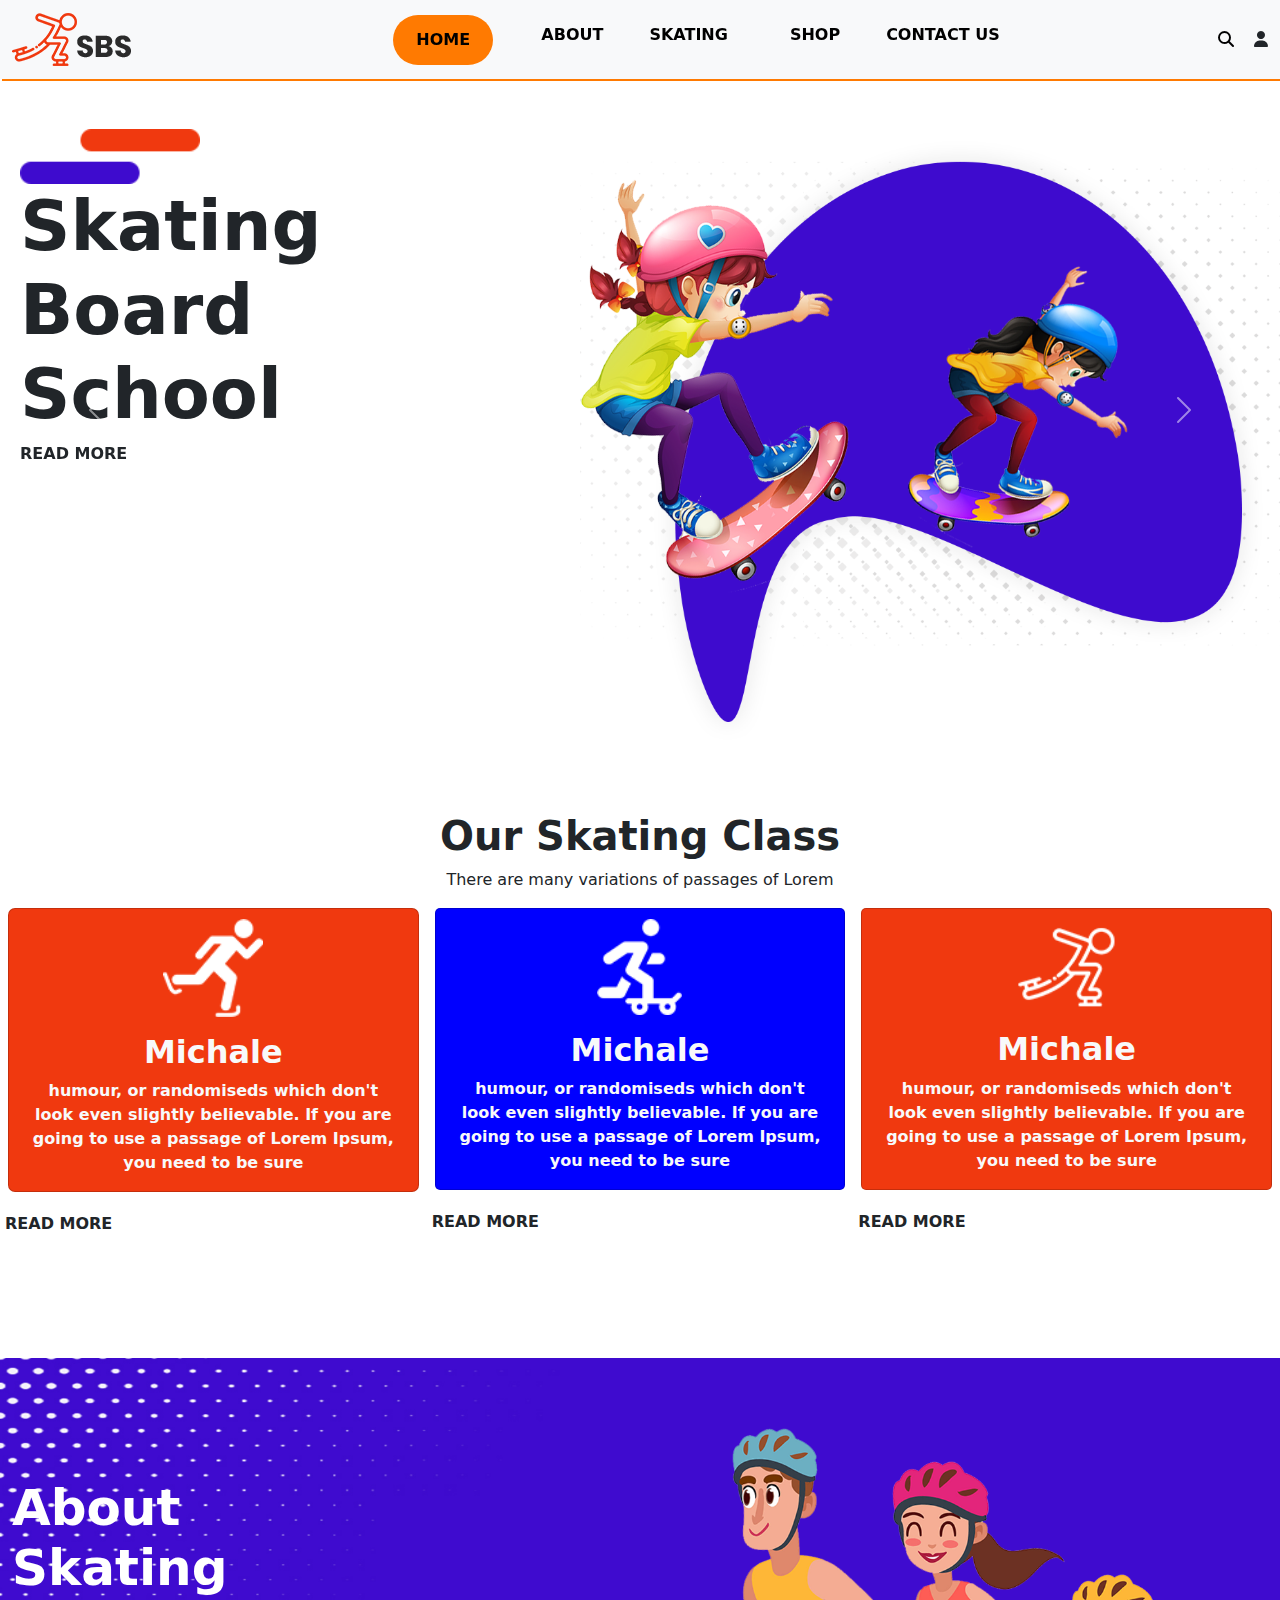
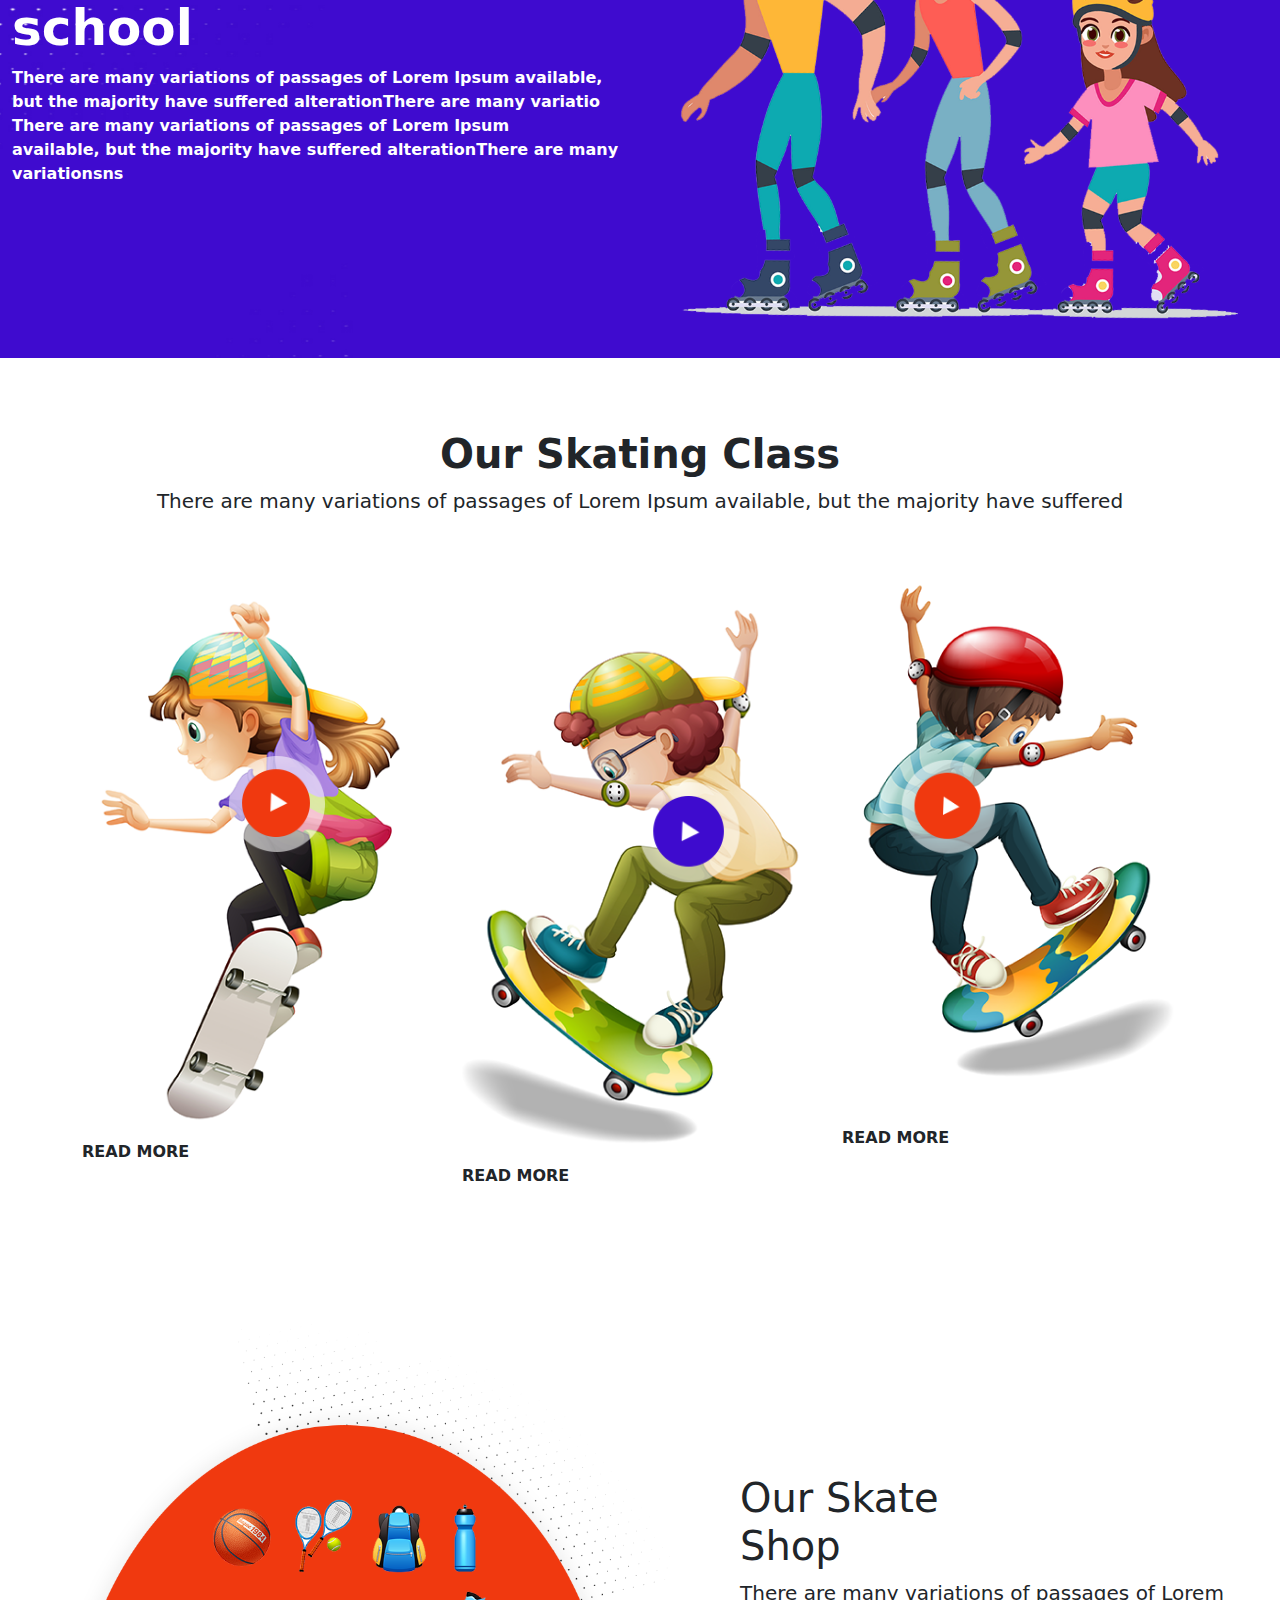
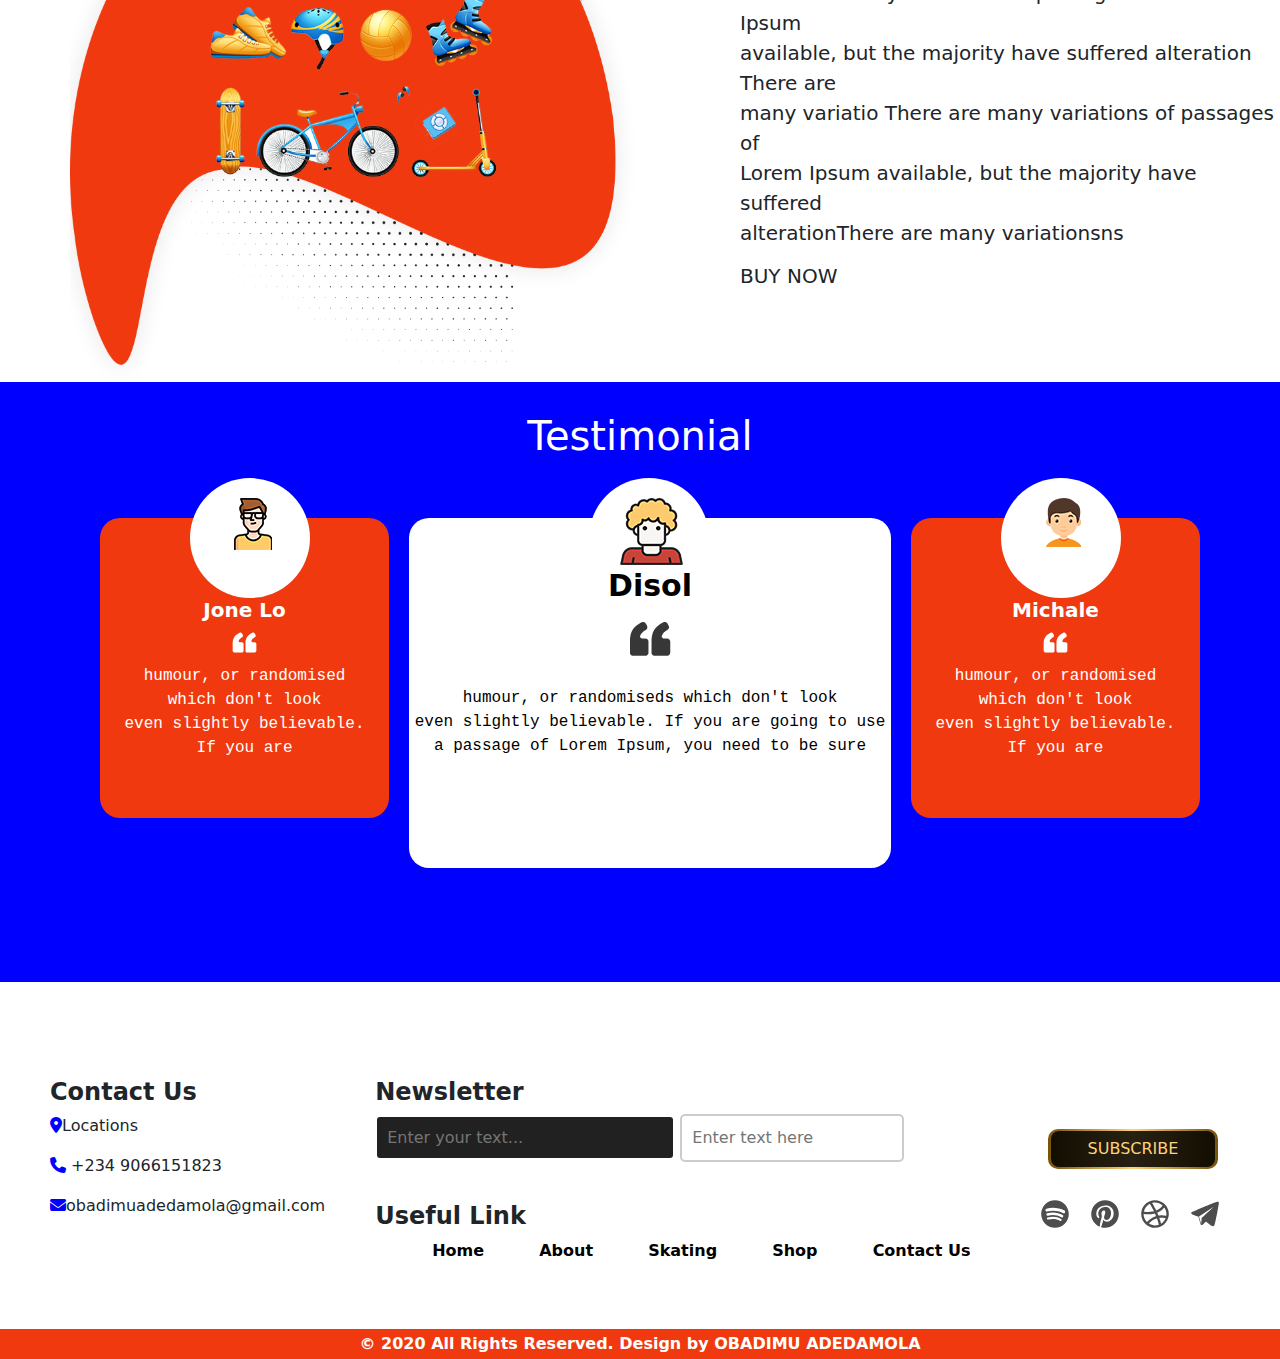
<file: index.html>
<!DOCTYPE html>
<html lang="en">
<head>
    <meta charset="UTF-8">
    <meta name="viewport" content="width=device-width, initial-scale=1.0">
    <title>Document</title>
    <link rel="stylesheet" href="style.css">
    <link rel="stylesheet" href="https://cdnjs.cloudflare.com/ajax/libs/font-awesome/6.5.2/css/all.min.css">
    <link href="https://cdn.jsdelivr.net/npm/bootstrap@5.3.3/dist/css/bootstrap.min.css" rel="stylesheet" integrity="sha384-QWTKZyjpPEjISv5WaRU9OFeRpok6YctnYmDr5pNlyT2bRjXh0JMhjY6hW+ALEwIH" crossorigin="anonymous">
</head>
<body>
  <nav class="navbar navbar-expand-lg bar bg-light">
    <div class="container-fluid">
      <a class="navbar-brand" href="#"><img src="/images/logo.png" alt=""></a>
      <div class="navbar-toggler" type="" data-bs-toggle="collapse" data-bs-target="#navbarSupportedContent" aria-controls="navbarSupportedContent" aria-expanded="false" aria-label="Toggle navigation">
        <!-- <span class="navbar-toggler-icon"></span> -->
        <img src="/images/menu_icon.png" alt="">
      </div>
      <div class="collapse navbar-collapse " id="navbarSupportedContent">
        <ul class="navbar-nav mr-auto me-auto" style="margin-left: auto; gap: 30px;">
          <li class="nav-item cab">
            <a class="nav-link active ca" aria-current="page" href="index.html"><b>HOME</b></a>
          </li>
          <li class="nav-item car">
            <a class="nav-link active ca" href="about.html"><b>ABOUT</b></a>
          </li>
          <li class="nav-item car">
            <a class="nav-link active" href="skating.html"><b>SKATING</b></a>
          </li>
          <li class="nav-item car">
            <a class="nav-link active caa" href="shop.html"><b>SHOP</b></a>
          </li>
          <li class="nav-item carr">
            <a class="nav-link active" href="contact.html"><b>CONTACT US</b></a>
          </li>
        </ul>
        <form class="d-flex" role="search">
          <div> <i class="fa-solid fa-user"></i></div>
          <div><i class="fa-solid fa-magnifying-glass"></i></div>
        </form>
      </div>
    </div>
  </nav>
  <div id="carouselExampleAutoplaying" class="carousel slide" data-bs-ride="carousel">
    <div class="carousel-inner">
      <div class="carousel-item active">
        <img src="/images/top_icon.png" alt="" id="bb">
        <h3 id="ab">
          <b>Skating<br> Board<br> School</b>
       </h3>
       <h6 id="d"><b>READ MORE</b></h6>
        <img src="/images/banner_img.png" alt="..." class="team">
      </div>
      <div class="carousel-item">
        <img src="/images/top_icon.png" alt="" id="bb">
        <h3 id="ab">
          <b>Skating<br> Board<br> School</b>
       </h3>
       <h6 id="d"><b>READ MORE</b></h6>
        <img src="/images/banner_img.png" alt="..." class="team">
      </div>
      <div class="carousel-item">
        <img src="/images/top_icon.png" alt="" id="bb">
        <h3 id="ab">
          <b>  Skating<br> Board<br> School</b>
       </h3>
       <h6 id="d"><b>READ MORE</b></h6>
        <img src="/images/banner_img.png" alt="..." class="team">
    </div>
    <button class="carousel-control-prev" type="button" data-bs-target="#carouselExampleAutoplaying" data-bs-slide="prev">
      <span class="carousel-control-prev-icon" aria-hidden="true"></span>
      <span class="visually-hidden"></span>
    </button>
    <button class="carousel-control-next" type="button" data-bs-target="#carouselExampleAutoplaying" data-bs-slide="next">
      <span class="carousel-control-next-icon" aria-hidden="true"></span>
      <span class="visually-hidden"></span>
    </button>
  </div><br><br><br>

      



      <div class="container text-center">
        <div class="row align-items-center">
          <div class="col ft-5">
           <h1><b>Our Skating Class</b></h1>
           <p class="ft-5">There are many variations of passages of Lorem</p>
          </div>
        </div>
      </div>

      <div class="row row-cols-1 row-cols-md-3 g-0">
        <div class="col">
          <div class="card  mx-2 text-center text-light" id="light" style="background-color: #f0390f; border-radius: 7px;">
            <img src="/images/class1.png"alt="..." id="img">
            <div class="card-body">
              <h2 class="card-title"><b>Michale</b></h2>
              <p class="card-text "><b>humour, or randomiseds which don't <br>look even slightly believable. If you are <br>going to use a passage of Lorem Ipsum, <br>you need to be sure</b></p>
            </div>
          </div>
          <div id="me"><b>READ MORE</b></div>
        </div>
        <div class="col">
          <div class="card mx-2 text-center text-light" id="light"  style="background-color: blue; border-radius: 5px;">
            <img src="/images/class2.png"alt="..." id="im">
            <div class="card-body">
              <h2 class="card-title"><b>Michale</b></h2>
              <p class="card-text "><b>humour, or randomiseds which don't <br>look even slightly believable. If you are <br>going to use a passage of Lorem Ipsum, <br>you need to be sure</b></p>
            </div>
          </div>
          <div id="me"><b>READ MORE</b></div>
        </div>
        <div class="col">
          <div class="card mx-2 text-center text-light" id="light"  style="background-color: #f0390f ; border-radius: 5px;">
            <img src="/images/class3.png"alt="..." id="img">
            <div class="card-body">
              <h2 class="card-title"><b>Michale</b></h2>
              <p class="card-text "><b>humour, or randomiseds which don't <br>look even slightly believable. If you are <br>going to use a passage of Lorem Ipsum, <br>you need to be sure</b></p>
            </div>
          </div>
          <div id="me"><b>READ MORE</b></div>
        </div>
      </div><br><br><br>




 
      <div class="container-fluid text-center text">
        <div class="row row-cols-2">
          <div class="col" id="about" style="margin-top: 100px; text-align: left;">
            <h1 id="hh"><b>
              About <br>
              Skating <br>
              school
            </b></h1>
              <p id="school"><b>There are many variations of passages of Lorem Ipsum available, <br> but the majority have suffered alterationThere are many variatio <br>There are many variations of passages of Lorem Ipsum <br>available, but the majority have suffered alterationThere are many <br>variationsns</b></p>
          </div>
          <div class="col">
           <img src="/images/about.png" alt="" id="img1">
          </div>
        </div>
      </div><br><br><br>


      <div class="container text-center">
        <div class="row align-items-center">
          <div class="col ft-5 Skating">
           <h1 id="of"><b>Our Skating Class</b></h1>
           <p id="font" style="font-size: 20px;">There are many variations of passages of Lorem Ipsum available, but the majority have suffered</p>
          </div>
        </div>
      </div>



      <div class="container text- mt-5">
        <div class="row align-items-start">
          <div class="col">
            <img src="/images/sakt1.png" alt="" class="img2">
            <p id="n"><b>READ MORE</b></p>
          </div>
          <div class="col">
            <img src="/images/sakt2.png" alt="" class="img2">
            <p id="nnn"><b>READ MORE</b></p>
          </div>
          <div class="col">
          <img src="/images/sakt3.png" alt="" class="img2">
          <p id="nn"><b>READ MORE</b></p>
          </div>
        </div>
      </div><br><br><br><br><br>

  <div class="shop">
    <div>
      <img src="/images/shop.png" alt="" class="img3">
    </div>
    <div id="Lorem">
      <h1>Our Skate <br>Shop</h1>
            <p id="ass">There are many variations of passages of Lorem Ipsum <br>
              available, but the majority have suffered alteration There are <br>
              many variatio There are many variations of passages of <br>
              Lorem Ipsum available, but the majority have suffered <br>
              alterationThere are many variationsns
            </p>
              <h5>BUY NOW</h5>
    </div>
  </div>




    <div class="john">
      <h1 id="Testimonial">Testimonial</h1>
      <div class="tex">
        <div class="team-a">
         <div id="pp"><img src="/images/test1.png" alt="" class="img4"></div>
          <h5><b>Jone Lo</b></h5>
          <img src="/images/te.png" alt="">
          <p class="dont">humour, or randomised <br> which don't look <br>even slightly believable. <br>If you are</p>
        </div>
        <div class="team-b">
          <div id="ppp"><img src="/images/test2.png" alt="" class="img4"></div>
          <h5 id="dois"><b>Disol</b></h5>
          <img src="/images/te2.png" alt="" class="img5">
          <p  class="don">humour, or randomiseds which don't look <br>even slightly believable. If you are going to use  <br>a passage of Lorem Ipsum, you need to be sure</p>
        </div>
        <div class="team-a">
          <div id="pp"><img src="/images/test3.png" alt="" class="img4"></div>
           <h5><b>Michale</b></h5>
           <img src="/images/te.png" alt="" >
           <p class="dont">humour, or randomised <br> which don't look <br>even slightly believable. <br>If you are</p>
         </div>
      </div>
      <!-- <div id="babe">
        <div id="solid"><i class="fa-solid fa-arrow-left"></i></div>
      <div id="soli"><i class="fa-solid fa-arrow-right"></i></div>
      </div> -->
    </div><br><br><br><br>


    <div class="olamide">
      <div>
        <h4><b>Contact Us</b></h4>
        <p><i class="fa-sharp fa-solid fa-location-dot"></i>Locations</p>
        <p><i class="fa-solid fa-phone"></i> +234 9066151823</p>
        <p><i class="fa-solid fa-envelope"></i>obadimuadedamola@gmail.com</p>
      </div>
      <div id="Newsletter">
        <h4><b>Newsletter</b></h4>
        <input placeholder="Enter your text..." class="input" name="text" type="text">
        <input placeholder="Enter text here" class="input-style" type="text">
        <div class="link">
          <h4><b>Useful Link</b></h4>
          <div id="lala">
            <ul>
              <a href="Index.html" id="tt"><b>Home</b></a>
              <a href="about.html" id="tt"><b>About</b></a>
              <a href="skating.html" id="tt"><b>Skating</b></a>
              <a href="shop.html" id="tt"><b>Shop</b></a>
              <a href="contact.html" id="tt"><b>Contact Us</b></a>
            </ul>
          </div>
        </div>
      </div>
    </div>
   <div  id="ola">
    <div>
      <button class="Btn">
      </button>
    </div>
     <div class="tele">
      <ul class="example-2">
        <li class="icon-content">
          <a
            data-social="spotify"
            aria-label="Spotify"
            href="https://www.spotify.com/"
          >
            <div class="filled"></div>
            <svg viewBox="0 0 100 100" version="1.1">
              <path
                fill="currentColor"
                d="M50,4C24.7,4,4,24.7,4,50s20.6,46,46,46s46-20.6,46-46S75.4,4,50,4z M71.6,71.5c0,0,0,0.1-0.1,0.1c-0.8,1.2-2,1.8-3.2,1.8  c-0.7,0-1.4-0.2-2-0.6c-10.2-6.3-23.3-7.7-38.8-4.1c-2.1,0.6-4-0.9-4.5-2.7c-0.6-2.3,0.9-4.1,2.7-4.6c17.7-4,32.6-2.3,44.4,5  c0.9,0.4,1.5,1,1.8,1.9C72.2,69.3,72.1,70.5,71.6,71.5z M76.9,59.3L76.9,59.3c-0.8,1.1-1.9,1.9-3.2,2.1c-0.2,0-0.5,0.1-0.7,0.1  c-0.8,0-1.6-0.3-2.3-0.7c-12-7.3-30.1-9.4-43.9-5c-2.5,0.6-5-0.7-5.6-3c-0.6-2.5,0.7-4.9,3-5.5c16.5-5,37.2-2.5,51.4,6.2  c0.8,0.4,1.5,1.3,1.8,2.5C77.9,57,77.6,58.3,76.9,59.3z M83.2,45.6c-1,1.4-2.7,2.1-4.4,2.1c-0.9,0-1.9-0.2-2.7-0.7c0,0,0,0,0,0  c-13.9-8.3-37.8-9.3-51.4-5.1c-2.7,0.8-5.5-0.7-6.4-3.3c-0.8-2.7,0.7-5.6,3.3-6.4c16.2-4.8,43-3.8,59.8,6.2  C83.8,39.6,84.7,42.9,83.2,45.6C83.3,45.5,83.3,45.5,83.2,45.6z"
              ></path>
            </svg>
          </a>
          <div class="tooltip">Spotify</div>
        </li>
        <li class="icon-content">
          <a
            data-social="pinterest"
            aria-label="Pinterest"
            href="https://www.pinterest.com/"
          >
            <div class="filled"></div>
            <svg xml:space="preserve" viewBox="0 0 100 100" version="1.1">
              <path
                fill="currentColor"
                d="M83,17.8C74.5,8.9,63.4,4.3,50,4.1C37.7,4.2,26.8,8.6,17.9,17.3C8.9,26,4.3,37,4.1,50c0,0,0,0,0,0c0,9.1,2.5,17.4,7.4,24.9  c4.9,7.4,11.6,13.2,20.1,17.1c0.3,0.1,0.7,0.1,1-0.1c0.3-0.2,0.5-0.5,0.5-0.8l0-4.9c0.1-2.1,0.7-5.3,1.7-9.5c1-4,1.7-6.7,1.9-7.6  c0.7-3,1.7-7.2,3-12.6c0.1-0.2,0-0.5-0.1-0.7c-0.4-0.8-1-2.6-1.5-6.6c0.1-2.7,0.8-5.2,2.1-7.3c1.2-2,3.1-3.1,5.7-3.5  c2,0.1,4.7,0.8,5.1,5.9c-0.1,1.8-0.8,4.5-1.9,8.1c-1.2,3.8-1.9,6.3-2.1,7.6c-0.7,2.5-0.2,4.8,1.5,6.8c1.6,1.9,3.8,2.9,6.5,3.1  c4.3-0.1,8.1-2.6,11.2-7.5c1.7-3,2.9-6.3,3.5-9.7c0.7-3.4,0.7-7.1,0-10.8c-0.7-3.8-2.2-7.1-4.5-9.8c0,0-0.1-0.1-0.1-0.1  c-4.3-3.7-9.5-5.3-15.6-5c-6,0.4-11.3,2.6-15.9,6.6c-2.9,3.2-4.8,7.1-5.7,11.6c-0.9,4.6,0,9.1,2.6,13.3c0.3,0.5,0.5,0.8,0.6,1  c0,0.3,0,1-0.5,2.8c-0.5,1.8-0.9,2.2-0.9,2.2c0,0-0.1,0-0.1,0.1c0,0-0.2,0-0.4-0.1c-2.2-1-3.9-2.4-5.2-4.2c-1.3-1.9-2.1-4-2.5-6.3  c-0.3-2.5-0.4-5-0.3-7.5c0.2-2.5,0.7-5.1,1.4-7.7c3-6.9,8.5-11.9,16.3-14.8c7.8-2.9,16-3.2,24.3-0.8c6.5,2.8,11,7.4,13.6,13.7  c2.5,6.4,2.8,13.4,0.8,20.8c-2.2,7.1-6.4,12.4-12.1,15.7c-5.6,2.8-10.8,3-15.7,0.7c-1.8-1.1-3.1-2.3-3.9-3.5c-0.2-0.3-0.6-0.5-1-0.5  c-0.4,0.1-0.7,0.3-0.8,0.7c-0.7,2.7-1.3,4.7-1.6,6.2c-1.4,5.4-2.6,9.2-3.4,11c-0.8,1.6-1.6,3.1-2.4,4.3c-0.2,0.3-0.2,0.6-0.1,0.9  s0.3,0.5,0.6,0.6c4.3,1.3,8.7,2,13,2c12.4-0.1,23.2-4.6,32.1-13.4C91.1,73.9,95.8,62.9,96,50C95.9,37.5,91.5,26.7,83,17.8z"
              ></path>
            </svg>
          </a>
          <div class="tooltip">Pinterest</div>
        </li>
        <li class="icon-content">
          <a
            data-social="dribbble"
            aria-label="Dribbble"
            href="https://dribbble.com/"
          >
            <div class="filled"></div>
            <svg viewBox="0 0 100 100" version="1.1">
              <path
                fill="currentColor"
                d="M83.5,18.5C74.9,9.3,62.8,4,50.2,4c-6.1,0-12,1.1-17.6,3.4C15.2,14.5,4,31.3,4,50c0,13.9,6.2,26.9,17,35.7  C29.2,92.3,39.4,96,50,96c6.6,0,13.2-1.5,19.2-4.2c12.5-5.7,21.7-16.6,25.2-29.8C95.5,57.9,96,53.8,96,50  C96,38.3,91.6,27.1,83.5,18.5z M75,22.3c-0.7,0.9-1.4,1.8-2.1,2.6c-1.4,1.6-2.8,3-4.4,4.3c-0.3,0.3-0.6,0.6-1,0.8  c-1,0.9-2.1,1.7-3.2,2.5l-0.3,0.2c-1.1,0.7-2.2,1.5-3.5,2.2c-0.4,0.3-0.9,0.5-1.4,0.8c-0.8,0.5-1.7,0.9-2.7,1.4  c-0.6,0.3-1.2,0.5-1.8,0.8L54.3,38c-0.1,0-0.2,0.1-0.3,0.1c0,0,0,0,0,0c-1.3-2.6-2.4-4.9-3.5-7l-0.3-0.5c-1.1-2-2.2-4-3.3-6  l-0.7-1.3c-1.1-1.9-2.2-3.7-3.2-5.4l-0.7-1.1c-0.7-1.2-1.4-2.3-2.2-3.5c3.2-0.8,6.5-1.3,9.8-1.3c9.4,0,18.4,3.5,25.4,9.8  C75.3,21.9,75.2,22.1,75,22.3z M46.4,40.6c-1.4,0.4-2.9,0.8-4.4,1.1c-0.3,0-0.7,0.1-0.9,0.2c-6,1-12.5,1.4-19.4,1.1  c-0.3,0-0.6,0-0.9,0c-0.3,0-0.5,0-0.7,0c-2.5-0.2-4.9-0.4-7.2-0.7c2.3-11.2,9.6-20.9,19.8-26.1c2.1,3.3,4.2,6.7,6.3,10.3l0.4,0.7  c0.9,1.6,1.9,3.4,3.2,5.8l0.6,1.2C44.4,36.6,45.4,38.6,46.4,40.6z M24.4,51.1c2.2,0.1,4.2,0,6.2-0.1l0.7,0c0.4,0,0.9,0,1.3,0  c2.8-0.2,5.5-0.5,8.5-1c0.5-0.1,1-0.2,1.6-0.3l0.5-0.1c2.2-0.4,4.2-0.9,6.1-1.4c0.1,0,0.3-0.1,0.4-0.1l0.5,1.1  c1.2,2.8,2.3,5.5,3.3,8.1c0,0,0,0,0,0c-0.2,0.1-0.5,0.2-0.7,0.2c-2,0.6-4,1.4-5.9,2.2c-0.6,0.3-1.3,0.5-1.9,0.8  c-1.4,0.6-2.7,1.3-4.1,2.1l-0.3,0.2c-0.2,0.1-0.5,0.2-0.6,0.4c-1.5,0.9-3.1,1.9-4.7,3c-0.2,0.1-0.4,0.3-0.6,0.4  c-0.2,0.1-0.4,0.3-0.6,0.5c-1,0.7-2,1.5-3,2.3c-0.4,0.3-0.7,0.6-1.1,0.9l-0.3,0.3c-0.7,0.6-1.5,1.3-2.2,1.9l-0.2,0.2  c-0.4,0.4-0.7,0.7-1.1,1.1l-0.2,0.2c-0.6,0.6-1.3,1.3-2,2l-0.4,0.4c-0.2,0.2-0.4,0.4-0.5,0.6C16.1,69.9,12,60.2,12,50.3  c0,0,0.1,0,0.1,0c0.4,0,0.7,0,1.1,0.1c3.5,0.4,6.9,0.6,10.3,0.7C23.8,51,24.1,51.1,24.4,51.1z M29.5,81.9c0.2-0.2,0.3-0.4,0.5-0.5  c1-1.1,2-2.1,3-3c1.9-1.8,3.8-3.3,5.7-4.8c0.2-0.1,0.4-0.3,0.6-0.4c0.2-0.2,0.5-0.4,0.8-0.6c1.1-0.8,2.2-1.5,3.4-2.2  c0.1-0.1,0.2-0.1,0.3-0.2c0.1-0.1,0.2-0.1,0.3-0.2c1.4-0.8,2.9-1.6,4.5-2.3c0.3-0.1,0.6-0.2,0.8-0.4l0.6-0.3  c1.1-0.5,2.2-0.9,3.5-1.4c0.5-0.2,1.1-0.4,1.7-0.6l0.2-0.1c0.4-0.1,0.7-0.2,1.1-0.3c0,0,0,0,0,0c1.1,3.2,2.3,6.4,3.3,9.8l0.1,0.4  c1.1,3.6,2,7.3,2.9,10.8C51.7,89.8,39.3,88.3,29.5,81.9C29.4,81.9,29.4,81.9,29.5,81.9z M65.6,62.9c0.7-0.1,1.3-0.2,2-0.2  c2-0.2,4-0.2,5.9-0.2c0.2,0,0.4,0,0.6,0l0.2,0c2.2,0.1,4.6,0.3,6.9,0.6c0.4,0.1,0.9,0.1,1.3,0.2l0.6,0.1c0.7,0.1,1.5,0.3,2.2,0.4  c-3,7.6-8.3,14-15.2,18.3c-0.8-3.1-1.7-6.2-2.6-9.2l-0.1-0.4c-0.9-3-1.9-6.1-3.1-9.5C64.8,63.1,65.2,63,65.6,62.9z M81.6,55.2  C80,55,78.4,54.9,77,54.8l-0.9-0.1c-0.9-0.1-1.9-0.1-2.8-0.2c-0.2,0-0.3,0-0.5,0c-0.2,0-0.4,0-0.6,0c-2,0-3.9,0.1-5.9,0.3  c-0.2,0-0.3,0-0.5,0.1c-0.1,0-0.2,0-0.3,0c-1.3,0.1-2.6,0.3-3.9,0.5c-0.1-0.1-0.1-0.3-0.2-0.4c-0.1-0.2-0.2-0.5-0.3-0.7  c-1.1-2.9-2.3-5.7-3.2-7.8l-0.3-0.6c-0.1-0.1-0.1-0.3-0.2-0.4c0,0,0,0,0.1,0c0.2-0.1,0.5-0.2,0.7-0.3c0.6-0.2,1.2-0.5,1.8-0.8  c1.2-0.5,2.4-1.2,3.6-1.8c0.1-0.1,0.3-0.2,0.5-0.2c0.2-0.1,0.5-0.2,0.7-0.4c1.5-0.9,2.9-1.8,4.2-2.7l0.3-0.2  c0.2-0.1,0.4-0.3,0.6-0.4c0.9-0.6,1.9-1.4,2.8-2.2c1.5-1.2,2.9-2.5,4.3-4c0.8-0.8,1.5-1.6,2.2-2.4l0.4-0.5c0.5-0.5,0.9-1.1,1.3-1.6  C85.5,34.3,88,42.1,88,50c0,2-0.2,4.1-0.5,6.1c-0.3,0-0.6-0.1-0.8-0.1c-0.4-0.1-0.7-0.1-1.1-0.2l-1.1-0.2  C83.5,55.5,82.5,55.3,81.6,55.2z"
              ></path>
            </svg>
          </a>
          <div class="tooltip">Dribbble</div>
        </li>
        <li class="icon-content">
          <a
            data-social="telegram"
            aria-label="Telegram"
            href="https://telegram.org/"
          >
            <div class="filled"></div>
            <svg viewBox="0 0 100 100" version="1.1">
              <path
                fill="currentColor"
                d="M95,9.9c-1.3-1.1-3.4-1.2-7-0.1c0,0,0,0,0,0c-2.5,0.8-24.7,9.2-44.3,17.3c-17.6,7.3-31.9,13.7-33.6,14.5  c-1.9,0.6-6,2.4-6.2,5.2c-0.1,1.8,1.4,3.4,4.3,4.7c3.1,1.6,16.8,6.2,19.7,7.1c1,3.4,6.9,23.3,7.2,24.5c0.4,1.8,1.6,2.8,2.2,3.2  c0.1,0.1,0.3,0.3,0.5,0.4c0.3,0.2,0.7,0.3,1.2,0.3c0.7,0,1.5-0.3,2.2-0.8c3.7-3,10.1-9.7,11.9-11.6c7.9,6.2,16.5,13.1,17.3,13.9  c0,0,0.1,0.1,0.1,0.1c1.9,1.6,3.9,2.5,5.7,2.5c0.6,0,1.2-0.1,1.8-0.3c2.1-0.7,3.6-2.7,4.1-5.4c0-0.1,0.1-0.5,0.3-1.2  c3.4-14.8,6.1-27.8,8.3-38.7c2.1-10.7,3.8-21.2,4.8-26.8c0.2-1.4,0.4-2.5,0.5-3.2C96.3,13.5,96.5,11.2,95,9.9z M30,58.3l47.7-31.6  c0.1-0.1,0.3-0.2,0.4-0.3c0,0,0,0,0,0c0.1,0,0.1-0.1,0.2-0.1c0.1,0,0.1,0,0.2-0.1c-0.1,0.1-0.2,0.4-0.4,0.6L66,38.1  c-8.4,7.7-19.4,17.8-26.7,24.4c0,0,0,0,0,0.1c0,0-0.1,0.1-0.1,0.1c0,0,0,0.1-0.1,0.1c0,0.1,0,0.1-0.1,0.2c0,0,0,0.1,0,0.1  c0,0,0,0,0,0.1c-0.5,5.6-1.4,15.2-1.8,19.5c0,0,0,0,0-0.1C36.8,81.4,31.2,62.3,30,58.3z"
              ></path>
            </svg>
          </a>
          <div class="tooltip">Telegram</div>
        </li>
      </ul>
    </div>
   </div>


   <div id="oba">
        <h6 id="all"><b>© 2020 All Rights Reserved. Design by OBADIMU ADEDAMOLA</b></h6>
  </div>

    <script src="https://cdn.jsdelivr.net/npm/bootstrap@5.3.3/dist/js/bootstrap.bundle.min.js" integrity="sha384-YvpcrYf0tY3lHB60NNkmXc5s9fDVZLESaAA55NDzOxhy9GkcIdslK1eN7N6jIeHz" crossorigin="anonymous"></script>
</body>
</html>
</file>
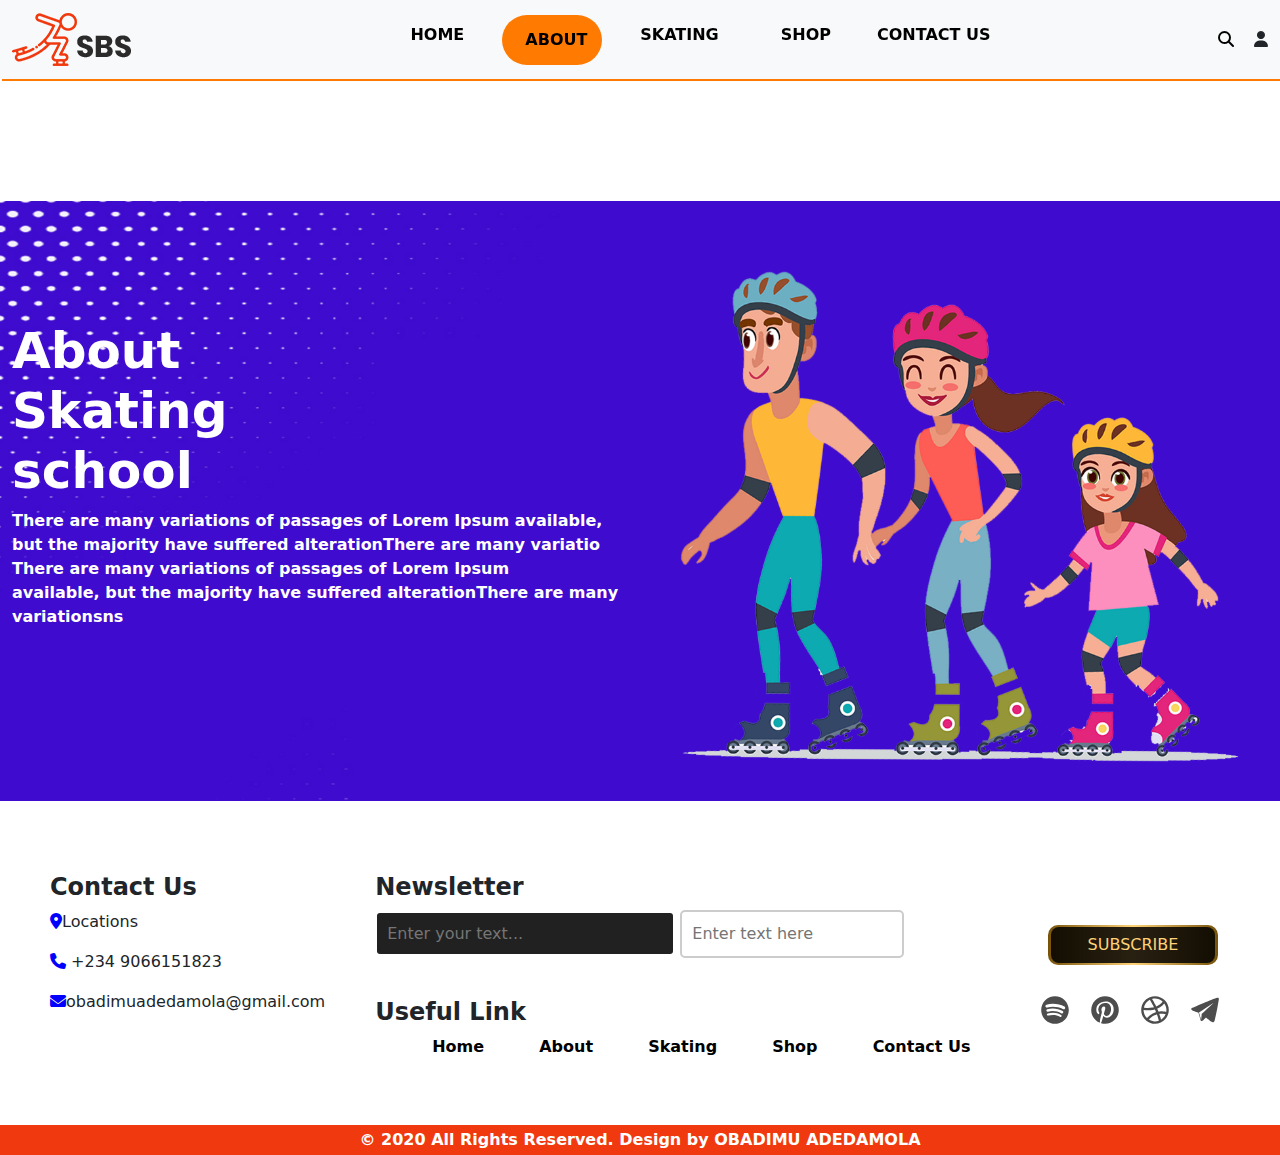
<file: about.html>
<!DOCTYPE html>
<html lang="en">
<head>
    <meta charset="UTF-8">
    <meta name="viewport" content="width=device-width, initial-scale=1.0">
    <title>Document</title>
    <link rel="stylesheet" href="style.css">
    <link rel="stylesheet" href="https://cdnjs.cloudflare.com/ajax/libs/font-awesome/6.5.2/css/all.min.css">
    <link href="https://cdn.jsdelivr.net/npm/bootstrap@5.3.3/dist/css/bootstrap.min.css" rel="stylesheet" integrity="sha384-QWTKZyjpPEjISv5WaRU9OFeRpok6YctnYmDr5pNlyT2bRjXh0JMhjY6hW+ALEwIH" crossorigin="anonymous">
</head>
</head>
<body>
    <nav class="navbar navbar-expand-lg bar bg-light">
        <div class="container-fluid">
          <a class="navbar-brand" href="#"><img src="/images/logo.png" alt=""></a>
          <div class="navbar-toggler" type="" data-bs-toggle="collapse" data-bs-target="#navbarSupportedContent" aria-controls="navbarSupportedContent" aria-expanded="false" aria-label="Toggle navigation">
            <!-- <span class="navbar-toggler-icon"></span> -->
            <img src="/images/menu_icon.png" alt="">
          </div>
          <div class="collapse navbar-collapse " id="navbarSupportedContent">
            <ul class="navbar-nav mr-auto me-auto" style="margin-left: auto; gap: 30px;">
              <li class="nav-item">
                <a class="nav-link active" aria-current="page" href="index.html"><b>HOME</b></a>
              </li>
              <li class="nav-item cab">
                <a class="nav-link active cum" href="about.html"><b>ABOUT</b></a>
              </li>
              <li class="nav-item car">
                <a class="nav-link active" href="skating.html"><b>SKATING</b></a>
              </li>
              <li class="nav-item car">
                <a class="nav-link active caa" href="shop.html"><b>SHOP</b></a>
              </li>
              <li class="nav-item carr">
                <a class="nav-link active" aria-current="page" href="contact.html"><b>CONTACT US</b></a>
              </li>
            </ul>
            <form class="d-flex" role="search">
              <div> <i class="fa-solid fa-user"></i></div>
              <div><i class="fa-solid fa-magnifying-glass"></i></div>
            </form>
          </div>
        </div>
      </nav><br><br><br>


      <div class="container-fluid text-center text">
        <div class="row row-cols-2">
          <div class="col" id="about" style="margin-top: 100px; text-align: left;">
            <h1 id="hh"><b>
              About <br>
              Skating <br>
              school
            </b></h1>
              <p id="school"><b>There are many variations of passages of Lorem Ipsum available, <br> but the majority have suffered alterationThere are many variatio <br>There are many variations of passages of Lorem Ipsum <br>available, but the majority have suffered alterationThere are many <br>variationsns</b></p>
          </div>
          <div class="col">
           <img src="/images/about.png" alt="" id="img1">
          </div>
        </div>
      </div><br><br><br>


      <div class="olamide">
        <div>
          <h4><b>Contact Us</b></h4>
          <p><i class="fa-sharp fa-solid fa-location-dot"></i>Locations</p>
          <p><i class="fa-solid fa-phone"></i> +234 9066151823</p>
          <p><i class="fa-solid fa-envelope"></i>obadimuadedamola@gmail.com</p>
        </div>
        <div id="Newsletter">
          <h4><b>Newsletter</b></h4>
          <input placeholder="Enter your text..." class="input" name="text" type="text">
          <input placeholder="Enter text here" class="input-style" type="text">
          <div class="link">
            <h4><b>Useful Link</b></h4>
            <div id="lala">
              <ul>
                <a href="Index.html" id="tt"><b>Home</b></a>
                <a href="about.html" id="tt"><b>About</b></a>
                <a href="skating.html" id="tt"><b>Skating</b></a>
                <a href="shop.html" id="tt"><b>Shop</b></a>
                <a href="contact.html" id="tt"><b>Contact Us</b></a>
              </ul>
            </div>
          </div>
        </div>
      </div>
     <div  id="ola">
      <div>
        <button class="Btn">
        </button>
      </div>
       <div class="tele">
        <ul class="example-2">
          <li class="icon-content">
            <a
              data-social="spotify"
              aria-label="Spotify"
              href="https://www.spotify.com/"
            >
              <div class="filled"></div>
              <svg viewBox="0 0 100 100" version="1.1">
                <path
                  fill="currentColor"
                  d="M50,4C24.7,4,4,24.7,4,50s20.6,46,46,46s46-20.6,46-46S75.4,4,50,4z M71.6,71.5c0,0,0,0.1-0.1,0.1c-0.8,1.2-2,1.8-3.2,1.8  c-0.7,0-1.4-0.2-2-0.6c-10.2-6.3-23.3-7.7-38.8-4.1c-2.1,0.6-4-0.9-4.5-2.7c-0.6-2.3,0.9-4.1,2.7-4.6c17.7-4,32.6-2.3,44.4,5  c0.9,0.4,1.5,1,1.8,1.9C72.2,69.3,72.1,70.5,71.6,71.5z M76.9,59.3L76.9,59.3c-0.8,1.1-1.9,1.9-3.2,2.1c-0.2,0-0.5,0.1-0.7,0.1  c-0.8,0-1.6-0.3-2.3-0.7c-12-7.3-30.1-9.4-43.9-5c-2.5,0.6-5-0.7-5.6-3c-0.6-2.5,0.7-4.9,3-5.5c16.5-5,37.2-2.5,51.4,6.2  c0.8,0.4,1.5,1.3,1.8,2.5C77.9,57,77.6,58.3,76.9,59.3z M83.2,45.6c-1,1.4-2.7,2.1-4.4,2.1c-0.9,0-1.9-0.2-2.7-0.7c0,0,0,0,0,0  c-13.9-8.3-37.8-9.3-51.4-5.1c-2.7,0.8-5.5-0.7-6.4-3.3c-0.8-2.7,0.7-5.6,3.3-6.4c16.2-4.8,43-3.8,59.8,6.2  C83.8,39.6,84.7,42.9,83.2,45.6C83.3,45.5,83.3,45.5,83.2,45.6z"
                ></path>
              </svg>
            </a>
            <div class="tooltip">Spotify</div>
          </li>
          <li class="icon-content">
            <a
              data-social="pinterest"
              aria-label="Pinterest"
              href="https://www.pinterest.com/"
            >
              <div class="filled"></div>
              <svg xml:space="preserve" viewBox="0 0 100 100" version="1.1">
                <path
                  fill="currentColor"
                  d="M83,17.8C74.5,8.9,63.4,4.3,50,4.1C37.7,4.2,26.8,8.6,17.9,17.3C8.9,26,4.3,37,4.1,50c0,0,0,0,0,0c0,9.1,2.5,17.4,7.4,24.9  c4.9,7.4,11.6,13.2,20.1,17.1c0.3,0.1,0.7,0.1,1-0.1c0.3-0.2,0.5-0.5,0.5-0.8l0-4.9c0.1-2.1,0.7-5.3,1.7-9.5c1-4,1.7-6.7,1.9-7.6  c0.7-3,1.7-7.2,3-12.6c0.1-0.2,0-0.5-0.1-0.7c-0.4-0.8-1-2.6-1.5-6.6c0.1-2.7,0.8-5.2,2.1-7.3c1.2-2,3.1-3.1,5.7-3.5  c2,0.1,4.7,0.8,5.1,5.9c-0.1,1.8-0.8,4.5-1.9,8.1c-1.2,3.8-1.9,6.3-2.1,7.6c-0.7,2.5-0.2,4.8,1.5,6.8c1.6,1.9,3.8,2.9,6.5,3.1  c4.3-0.1,8.1-2.6,11.2-7.5c1.7-3,2.9-6.3,3.5-9.7c0.7-3.4,0.7-7.1,0-10.8c-0.7-3.8-2.2-7.1-4.5-9.8c0,0-0.1-0.1-0.1-0.1  c-4.3-3.7-9.5-5.3-15.6-5c-6,0.4-11.3,2.6-15.9,6.6c-2.9,3.2-4.8,7.1-5.7,11.6c-0.9,4.6,0,9.1,2.6,13.3c0.3,0.5,0.5,0.8,0.6,1  c0,0.3,0,1-0.5,2.8c-0.5,1.8-0.9,2.2-0.9,2.2c0,0-0.1,0-0.1,0.1c0,0-0.2,0-0.4-0.1c-2.2-1-3.9-2.4-5.2-4.2c-1.3-1.9-2.1-4-2.5-6.3  c-0.3-2.5-0.4-5-0.3-7.5c0.2-2.5,0.7-5.1,1.4-7.7c3-6.9,8.5-11.9,16.3-14.8c7.8-2.9,16-3.2,24.3-0.8c6.5,2.8,11,7.4,13.6,13.7  c2.5,6.4,2.8,13.4,0.8,20.8c-2.2,7.1-6.4,12.4-12.1,15.7c-5.6,2.8-10.8,3-15.7,0.7c-1.8-1.1-3.1-2.3-3.9-3.5c-0.2-0.3-0.6-0.5-1-0.5  c-0.4,0.1-0.7,0.3-0.8,0.7c-0.7,2.7-1.3,4.7-1.6,6.2c-1.4,5.4-2.6,9.2-3.4,11c-0.8,1.6-1.6,3.1-2.4,4.3c-0.2,0.3-0.2,0.6-0.1,0.9  s0.3,0.5,0.6,0.6c4.3,1.3,8.7,2,13,2c12.4-0.1,23.2-4.6,32.1-13.4C91.1,73.9,95.8,62.9,96,50C95.9,37.5,91.5,26.7,83,17.8z"
                ></path>
              </svg>
            </a>
            <div class="tooltip">Pinterest</div>
          </li>
          <li class="icon-content">
            <a
              data-social="dribbble"
              aria-label="Dribbble"
              href="https://dribbble.com/"
            >
              <div class="filled"></div>
              <svg viewBox="0 0 100 100" version="1.1">
                <path
                  fill="currentColor"
                  d="M83.5,18.5C74.9,9.3,62.8,4,50.2,4c-6.1,0-12,1.1-17.6,3.4C15.2,14.5,4,31.3,4,50c0,13.9,6.2,26.9,17,35.7  C29.2,92.3,39.4,96,50,96c6.6,0,13.2-1.5,19.2-4.2c12.5-5.7,21.7-16.6,25.2-29.8C95.5,57.9,96,53.8,96,50  C96,38.3,91.6,27.1,83.5,18.5z M75,22.3c-0.7,0.9-1.4,1.8-2.1,2.6c-1.4,1.6-2.8,3-4.4,4.3c-0.3,0.3-0.6,0.6-1,0.8  c-1,0.9-2.1,1.7-3.2,2.5l-0.3,0.2c-1.1,0.7-2.2,1.5-3.5,2.2c-0.4,0.3-0.9,0.5-1.4,0.8c-0.8,0.5-1.7,0.9-2.7,1.4  c-0.6,0.3-1.2,0.5-1.8,0.8L54.3,38c-0.1,0-0.2,0.1-0.3,0.1c0,0,0,0,0,0c-1.3-2.6-2.4-4.9-3.5-7l-0.3-0.5c-1.1-2-2.2-4-3.3-6  l-0.7-1.3c-1.1-1.9-2.2-3.7-3.2-5.4l-0.7-1.1c-0.7-1.2-1.4-2.3-2.2-3.5c3.2-0.8,6.5-1.3,9.8-1.3c9.4,0,18.4,3.5,25.4,9.8  C75.3,21.9,75.2,22.1,75,22.3z M46.4,40.6c-1.4,0.4-2.9,0.8-4.4,1.1c-0.3,0-0.7,0.1-0.9,0.2c-6,1-12.5,1.4-19.4,1.1  c-0.3,0-0.6,0-0.9,0c-0.3,0-0.5,0-0.7,0c-2.5-0.2-4.9-0.4-7.2-0.7c2.3-11.2,9.6-20.9,19.8-26.1c2.1,3.3,4.2,6.7,6.3,10.3l0.4,0.7  c0.9,1.6,1.9,3.4,3.2,5.8l0.6,1.2C44.4,36.6,45.4,38.6,46.4,40.6z M24.4,51.1c2.2,0.1,4.2,0,6.2-0.1l0.7,0c0.4,0,0.9,0,1.3,0  c2.8-0.2,5.5-0.5,8.5-1c0.5-0.1,1-0.2,1.6-0.3l0.5-0.1c2.2-0.4,4.2-0.9,6.1-1.4c0.1,0,0.3-0.1,0.4-0.1l0.5,1.1  c1.2,2.8,2.3,5.5,3.3,8.1c0,0,0,0,0,0c-0.2,0.1-0.5,0.2-0.7,0.2c-2,0.6-4,1.4-5.9,2.2c-0.6,0.3-1.3,0.5-1.9,0.8  c-1.4,0.6-2.7,1.3-4.1,2.1l-0.3,0.2c-0.2,0.1-0.5,0.2-0.6,0.4c-1.5,0.9-3.1,1.9-4.7,3c-0.2,0.1-0.4,0.3-0.6,0.4  c-0.2,0.1-0.4,0.3-0.6,0.5c-1,0.7-2,1.5-3,2.3c-0.4,0.3-0.7,0.6-1.1,0.9l-0.3,0.3c-0.7,0.6-1.5,1.3-2.2,1.9l-0.2,0.2  c-0.4,0.4-0.7,0.7-1.1,1.1l-0.2,0.2c-0.6,0.6-1.3,1.3-2,2l-0.4,0.4c-0.2,0.2-0.4,0.4-0.5,0.6C16.1,69.9,12,60.2,12,50.3  c0,0,0.1,0,0.1,0c0.4,0,0.7,0,1.1,0.1c3.5,0.4,6.9,0.6,10.3,0.7C23.8,51,24.1,51.1,24.4,51.1z M29.5,81.9c0.2-0.2,0.3-0.4,0.5-0.5  c1-1.1,2-2.1,3-3c1.9-1.8,3.8-3.3,5.7-4.8c0.2-0.1,0.4-0.3,0.6-0.4c0.2-0.2,0.5-0.4,0.8-0.6c1.1-0.8,2.2-1.5,3.4-2.2  c0.1-0.1,0.2-0.1,0.3-0.2c0.1-0.1,0.2-0.1,0.3-0.2c1.4-0.8,2.9-1.6,4.5-2.3c0.3-0.1,0.6-0.2,0.8-0.4l0.6-0.3  c1.1-0.5,2.2-0.9,3.5-1.4c0.5-0.2,1.1-0.4,1.7-0.6l0.2-0.1c0.4-0.1,0.7-0.2,1.1-0.3c0,0,0,0,0,0c1.1,3.2,2.3,6.4,3.3,9.8l0.1,0.4  c1.1,3.6,2,7.3,2.9,10.8C51.7,89.8,39.3,88.3,29.5,81.9C29.4,81.9,29.4,81.9,29.5,81.9z M65.6,62.9c0.7-0.1,1.3-0.2,2-0.2  c2-0.2,4-0.2,5.9-0.2c0.2,0,0.4,0,0.6,0l0.2,0c2.2,0.1,4.6,0.3,6.9,0.6c0.4,0.1,0.9,0.1,1.3,0.2l0.6,0.1c0.7,0.1,1.5,0.3,2.2,0.4  c-3,7.6-8.3,14-15.2,18.3c-0.8-3.1-1.7-6.2-2.6-9.2l-0.1-0.4c-0.9-3-1.9-6.1-3.1-9.5C64.8,63.1,65.2,63,65.6,62.9z M81.6,55.2  C80,55,78.4,54.9,77,54.8l-0.9-0.1c-0.9-0.1-1.9-0.1-2.8-0.2c-0.2,0-0.3,0-0.5,0c-0.2,0-0.4,0-0.6,0c-2,0-3.9,0.1-5.9,0.3  c-0.2,0-0.3,0-0.5,0.1c-0.1,0-0.2,0-0.3,0c-1.3,0.1-2.6,0.3-3.9,0.5c-0.1-0.1-0.1-0.3-0.2-0.4c-0.1-0.2-0.2-0.5-0.3-0.7  c-1.1-2.9-2.3-5.7-3.2-7.8l-0.3-0.6c-0.1-0.1-0.1-0.3-0.2-0.4c0,0,0,0,0.1,0c0.2-0.1,0.5-0.2,0.7-0.3c0.6-0.2,1.2-0.5,1.8-0.8  c1.2-0.5,2.4-1.2,3.6-1.8c0.1-0.1,0.3-0.2,0.5-0.2c0.2-0.1,0.5-0.2,0.7-0.4c1.5-0.9,2.9-1.8,4.2-2.7l0.3-0.2  c0.2-0.1,0.4-0.3,0.6-0.4c0.9-0.6,1.9-1.4,2.8-2.2c1.5-1.2,2.9-2.5,4.3-4c0.8-0.8,1.5-1.6,2.2-2.4l0.4-0.5c0.5-0.5,0.9-1.1,1.3-1.6  C85.5,34.3,88,42.1,88,50c0,2-0.2,4.1-0.5,6.1c-0.3,0-0.6-0.1-0.8-0.1c-0.4-0.1-0.7-0.1-1.1-0.2l-1.1-0.2  C83.5,55.5,82.5,55.3,81.6,55.2z"
                ></path>
              </svg>
            </a>
            <div class="tooltip">Dribbble</div>
          </li>
          <li class="icon-content">
            <a
              data-social="telegram"
              aria-label="Telegram"
              href="https://telegram.org/"
            >
              <div class="filled"></div>
              <svg viewBox="0 0 100 100" version="1.1">
                <path
                  fill="currentColor"
                  d="M95,9.9c-1.3-1.1-3.4-1.2-7-0.1c0,0,0,0,0,0c-2.5,0.8-24.7,9.2-44.3,17.3c-17.6,7.3-31.9,13.7-33.6,14.5  c-1.9,0.6-6,2.4-6.2,5.2c-0.1,1.8,1.4,3.4,4.3,4.7c3.1,1.6,16.8,6.2,19.7,7.1c1,3.4,6.9,23.3,7.2,24.5c0.4,1.8,1.6,2.8,2.2,3.2  c0.1,0.1,0.3,0.3,0.5,0.4c0.3,0.2,0.7,0.3,1.2,0.3c0.7,0,1.5-0.3,2.2-0.8c3.7-3,10.1-9.7,11.9-11.6c7.9,6.2,16.5,13.1,17.3,13.9  c0,0,0.1,0.1,0.1,0.1c1.9,1.6,3.9,2.5,5.7,2.5c0.6,0,1.2-0.1,1.8-0.3c2.1-0.7,3.6-2.7,4.1-5.4c0-0.1,0.1-0.5,0.3-1.2  c3.4-14.8,6.1-27.8,8.3-38.7c2.1-10.7,3.8-21.2,4.8-26.8c0.2-1.4,0.4-2.5,0.5-3.2C96.3,13.5,96.5,11.2,95,9.9z M30,58.3l47.7-31.6  c0.1-0.1,0.3-0.2,0.4-0.3c0,0,0,0,0,0c0.1,0,0.1-0.1,0.2-0.1c0.1,0,0.1,0,0.2-0.1c-0.1,0.1-0.2,0.4-0.4,0.6L66,38.1  c-8.4,7.7-19.4,17.8-26.7,24.4c0,0,0,0,0,0.1c0,0-0.1,0.1-0.1,0.1c0,0,0,0.1-0.1,0.1c0,0.1,0,0.1-0.1,0.2c0,0,0,0.1,0,0.1  c0,0,0,0,0,0.1c-0.5,5.6-1.4,15.2-1.8,19.5c0,0,0,0,0-0.1C36.8,81.4,31.2,62.3,30,58.3z"
                ></path>
              </svg>
            </a>
            <div class="tooltip">Telegram</div>
          </li>
        </ul>
      </div>
     </div>
  
  
     <div id="oba">
          <h6 id="all"><b>© 2020 All Rights Reserved. Design by OBADIMU ADEDAMOLA</b></h6>
    </div>

    <script src="https://cdn.jsdelivr.net/npm/bootstrap@5.3.3/dist/js/bootstrap.bundle.min.js" integrity="sha384-YvpcrYf0tY3lHB60NNkmXc5s9fDVZLESaAA55NDzOxhy9GkcIdslK1eN7N6jIeHz" crossorigin="anonymous"></script>
</body>
</html>
</file>
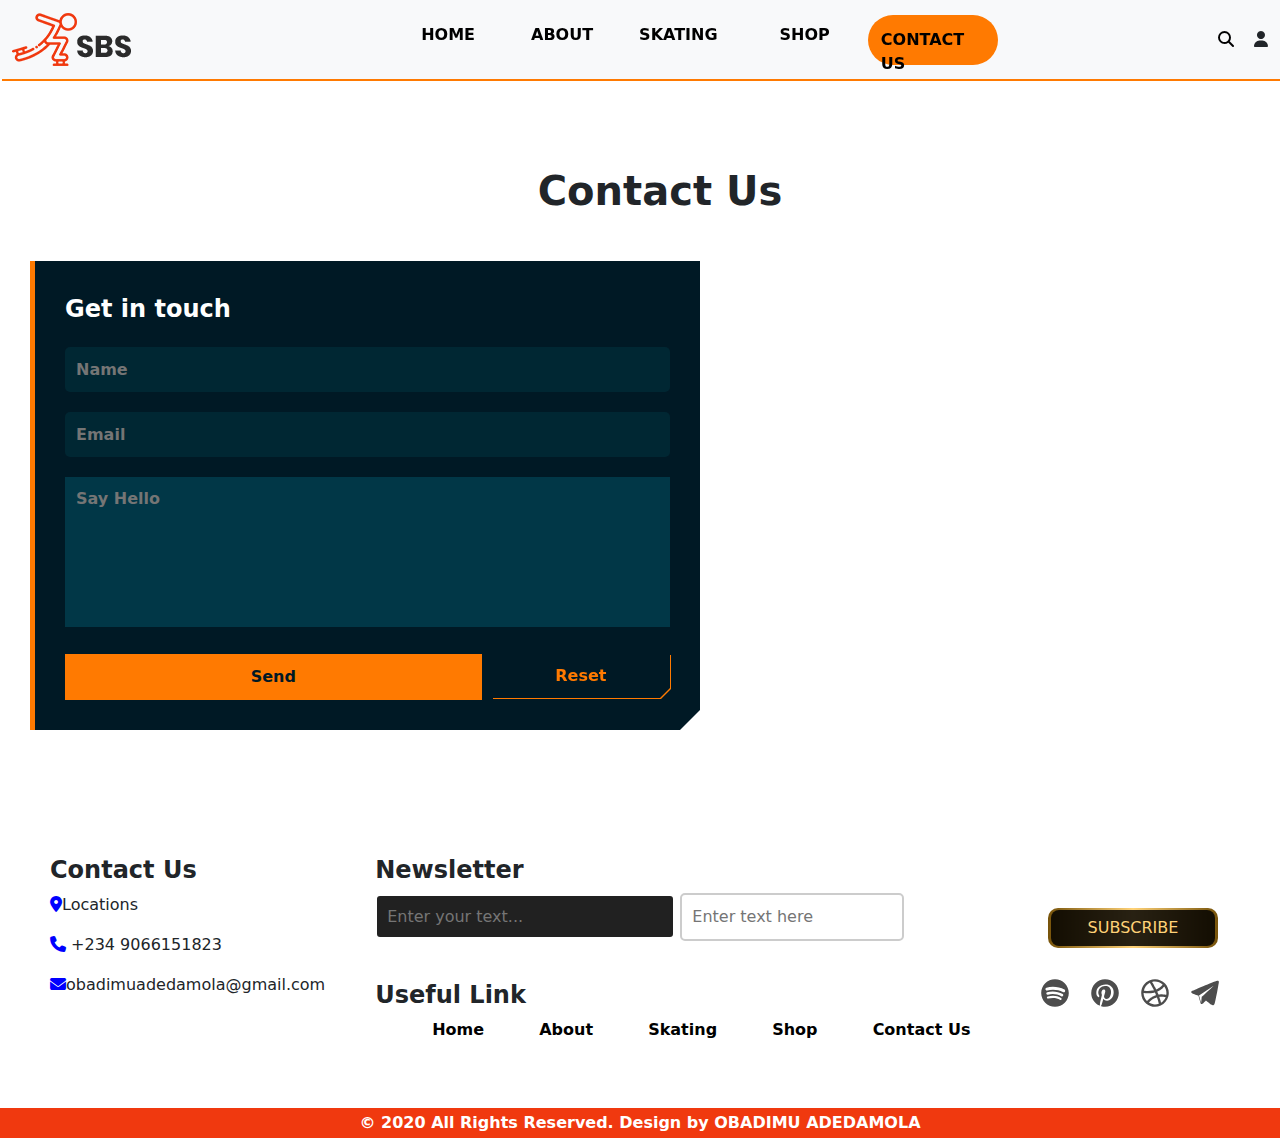
<file: contact.html>
<!DOCTYPE html>
<html lang="en">
<head>
    <meta charset="UTF-8">
    <meta name="viewport" content="width=device-width, initial-scale=1.0">
    <title>Document</title>
    <link rel="stylesheet" href="style.css">
    <link rel="stylesheet" href="https://cdnjs.cloudflare.com/ajax/libs/font-awesome/6.5.2/css/all.min.css">
    <link href="https://cdn.jsdelivr.net/npm/bootstrap@5.3.3/dist/css/bootstrap.min.css" rel="stylesheet" integrity="sha384-QWTKZyjpPEjISv5WaRU9OFeRpok6YctnYmDr5pNlyT2bRjXh0JMhjY6hW+ALEwIH" crossorigin="anonymous">
</head>
<body>
    <nav class="navbar navbar-expand-lg bar bg-light">
        <div class="container-fluid">
          <a class="navbar-brand" href="#"><img src="/images/logo.png" alt=""></a>
          <div class="navbar-toggler" type="" data-bs-toggle="collapse" data-bs-target="#navbarSupportedContent" aria-controls="navbarSupportedContent" aria-expanded="false" aria-label="Toggle navigation">
            <!-- <span class="navbar-toggler-icon"></span> -->
            <img src="/images/menu_icon.png" alt="">
          </div>
          <div class="collapse navbar-collapse " id="navbarSupportedContent">
            <ul class="navbar-nav mr-auto me-auto" style="margin-left: auto; gap: 30px;">
              <li class="nav-item car">
                <a class="nav-link active ca" aria-current="page" href="index.html"><b>HOME</b></a>
              </li>
              <li class="nav-item car">
                <a class="nav-link active ca" href="about.html"><b>ABOUT</b></a>
              </li>
              <li class="nav-item car">
                <a class="nav-link active" href="skating.html"><b>SKATING</b></a>
              </li>
              <li class="nav-item car">
                <a class="nav-link active  caa" href="shop.html"><b>SHOP</b></a>
              </li>
              <li class="nav-item" id="cabb">
                <a class="nav-link active" aria-current="page" href="contact.html"><b>CONTACT US</b></a>
              </li>
            </ul>
            <form class="d-flex" role="search">
              <div> <i class="fa-solid fa-user"></i></div>
              <div><i class="fa-solid fa-magnifying-glass"></i></div>
            </form>
          </div>
        </div>
    </nav><br><br><br>


    <dir class="text-center">
        <h1 id="pin"><b>Contact Us</b></h1>
    </dir>


    <div class="man">
        <div class="form-container">
            <div class="form">
                <span class="heading">Get in touch</span>
                <input placeholder="Name" type="text" class="input">
                <input placeholder="Email" id="mail" type="email" class="input">
                <textarea placeholder="Say Hello" rows="10" cols="30" id="message" name="message" class="textarea"></textarea>
                <div class="button-container">
                <div class="send-button">Send</div>
                <div class="reset-button-container">
                    <div id="reset-btn" class="reset-button">Reset</div>
                </div>
            </div>
        </div>
        </div>
        
        <div id="ff">
            <iframe src="https://www.google.com/maps/embed?pb=!1m18!1m12!1m3!1d3001156.42882
            97426!2d-78.01371936852176!3d42.72876761954724!2m3!1f0!2f0!3f0!3m2!
            1i1024!2i768!4f13.1!3m3!1m2!1s0x4ccc4bf0f123a5a9%3A0xddcfc6c1de189567!2sNew
            %20York%2C%20USA!5e0!3m2!1sen!2sbd!4v1603794290143!5m2!1sen!2sbd" frameborder="0"></iframe>
        </div>
    </div><br><br><br><br>



    <div class="olamide">
        <div>
          <h4><b>Contact Us</b></h4>
          <p><i class="fa-sharp fa-solid fa-location-dot"></i>Locations</p>
          <p><i class="fa-solid fa-phone"></i> +234 9066151823</p>
          <p><i class="fa-solid fa-envelope"></i>obadimuadedamola@gmail.com</p>
        </div>
        <div id="Newsletter">
          <h4><b>Newsletter</b></h4>
          <input placeholder="Enter your text..." class="input" name="text" type="text">
          <input placeholder="Enter text here" class="input-style" type="text">
          <div class="link">
            <h4><b>Useful Link</b></h4>
            <div id="lala">
              <ul>
                <a href="Index.html" id="tt"><b>Home</b></a>
                <a href="about.html" id="tt"><b>About</b></a>
                <a href="skating.html" id="tt"><b>Skating</b></a>
                <a href="shop.html" id="tt"><b>Shop</b></a>
                <a href="contact.html" id="tt"><b>Contact Us</b></a>
              </ul>
            </div>
          </div>
        </div>
      </div>
     <div  id="ola">
      <div>
        <button class="Btn">
        </button>
      </div>
       <div class="tele">
        <ul class="example-2">
          <li class="icon-content">
            <a
              data-social="spotify"
              aria-label="Spotify"
              href="https://www.spotify.com/"
            >
              <div class="filled"></div>
              <svg viewBox="0 0 100 100" version="1.1">
                <path
                  fill="currentColor"
                  d="M50,4C24.7,4,4,24.7,4,50s20.6,46,46,46s46-20.6,46-46S75.4,4,50,4z M71.6,71.5c0,0,0,0.1-0.1,0.1c-0.8,1.2-2,1.8-3.2,1.8  c-0.7,0-1.4-0.2-2-0.6c-10.2-6.3-23.3-7.7-38.8-4.1c-2.1,0.6-4-0.9-4.5-2.7c-0.6-2.3,0.9-4.1,2.7-4.6c17.7-4,32.6-2.3,44.4,5  c0.9,0.4,1.5,1,1.8,1.9C72.2,69.3,72.1,70.5,71.6,71.5z M76.9,59.3L76.9,59.3c-0.8,1.1-1.9,1.9-3.2,2.1c-0.2,0-0.5,0.1-0.7,0.1  c-0.8,0-1.6-0.3-2.3-0.7c-12-7.3-30.1-9.4-43.9-5c-2.5,0.6-5-0.7-5.6-3c-0.6-2.5,0.7-4.9,3-5.5c16.5-5,37.2-2.5,51.4,6.2  c0.8,0.4,1.5,1.3,1.8,2.5C77.9,57,77.6,58.3,76.9,59.3z M83.2,45.6c-1,1.4-2.7,2.1-4.4,2.1c-0.9,0-1.9-0.2-2.7-0.7c0,0,0,0,0,0  c-13.9-8.3-37.8-9.3-51.4-5.1c-2.7,0.8-5.5-0.7-6.4-3.3c-0.8-2.7,0.7-5.6,3.3-6.4c16.2-4.8,43-3.8,59.8,6.2  C83.8,39.6,84.7,42.9,83.2,45.6C83.3,45.5,83.3,45.5,83.2,45.6z"
                ></path>
              </svg>
            </a>
            <div class="tooltip">Spotify</div>
          </li>
          <li class="icon-content">
            <a
              data-social="pinterest"
              aria-label="Pinterest"
              href="https://www.pinterest.com/"
            >
              <div class="filled"></div>
              <svg xml:space="preserve" viewBox="0 0 100 100" version="1.1">
                <path
                  fill="currentColor"
                  d="M83,17.8C74.5,8.9,63.4,4.3,50,4.1C37.7,4.2,26.8,8.6,17.9,17.3C8.9,26,4.3,37,4.1,50c0,0,0,0,0,0c0,9.1,2.5,17.4,7.4,24.9  c4.9,7.4,11.6,13.2,20.1,17.1c0.3,0.1,0.7,0.1,1-0.1c0.3-0.2,0.5-0.5,0.5-0.8l0-4.9c0.1-2.1,0.7-5.3,1.7-9.5c1-4,1.7-6.7,1.9-7.6  c0.7-3,1.7-7.2,3-12.6c0.1-0.2,0-0.5-0.1-0.7c-0.4-0.8-1-2.6-1.5-6.6c0.1-2.7,0.8-5.2,2.1-7.3c1.2-2,3.1-3.1,5.7-3.5  c2,0.1,4.7,0.8,5.1,5.9c-0.1,1.8-0.8,4.5-1.9,8.1c-1.2,3.8-1.9,6.3-2.1,7.6c-0.7,2.5-0.2,4.8,1.5,6.8c1.6,1.9,3.8,2.9,6.5,3.1  c4.3-0.1,8.1-2.6,11.2-7.5c1.7-3,2.9-6.3,3.5-9.7c0.7-3.4,0.7-7.1,0-10.8c-0.7-3.8-2.2-7.1-4.5-9.8c0,0-0.1-0.1-0.1-0.1  c-4.3-3.7-9.5-5.3-15.6-5c-6,0.4-11.3,2.6-15.9,6.6c-2.9,3.2-4.8,7.1-5.7,11.6c-0.9,4.6,0,9.1,2.6,13.3c0.3,0.5,0.5,0.8,0.6,1  c0,0.3,0,1-0.5,2.8c-0.5,1.8-0.9,2.2-0.9,2.2c0,0-0.1,0-0.1,0.1c0,0-0.2,0-0.4-0.1c-2.2-1-3.9-2.4-5.2-4.2c-1.3-1.9-2.1-4-2.5-6.3  c-0.3-2.5-0.4-5-0.3-7.5c0.2-2.5,0.7-5.1,1.4-7.7c3-6.9,8.5-11.9,16.3-14.8c7.8-2.9,16-3.2,24.3-0.8c6.5,2.8,11,7.4,13.6,13.7  c2.5,6.4,2.8,13.4,0.8,20.8c-2.2,7.1-6.4,12.4-12.1,15.7c-5.6,2.8-10.8,3-15.7,0.7c-1.8-1.1-3.1-2.3-3.9-3.5c-0.2-0.3-0.6-0.5-1-0.5  c-0.4,0.1-0.7,0.3-0.8,0.7c-0.7,2.7-1.3,4.7-1.6,6.2c-1.4,5.4-2.6,9.2-3.4,11c-0.8,1.6-1.6,3.1-2.4,4.3c-0.2,0.3-0.2,0.6-0.1,0.9  s0.3,0.5,0.6,0.6c4.3,1.3,8.7,2,13,2c12.4-0.1,23.2-4.6,32.1-13.4C91.1,73.9,95.8,62.9,96,50C95.9,37.5,91.5,26.7,83,17.8z"
                ></path>
              </svg>
            </a>
            <div class="tooltip">Pinterest</div>
          </li>
          <li class="icon-content">
            <a
              data-social="dribbble"
              aria-label="Dribbble"
              href="https://dribbble.com/"
            >
              <div class="filled"></div>
              <svg viewBox="0 0 100 100" version="1.1">
                <path
                  fill="currentColor"
                  d="M83.5,18.5C74.9,9.3,62.8,4,50.2,4c-6.1,0-12,1.1-17.6,3.4C15.2,14.5,4,31.3,4,50c0,13.9,6.2,26.9,17,35.7  C29.2,92.3,39.4,96,50,96c6.6,0,13.2-1.5,19.2-4.2c12.5-5.7,21.7-16.6,25.2-29.8C95.5,57.9,96,53.8,96,50  C96,38.3,91.6,27.1,83.5,18.5z M75,22.3c-0.7,0.9-1.4,1.8-2.1,2.6c-1.4,1.6-2.8,3-4.4,4.3c-0.3,0.3-0.6,0.6-1,0.8  c-1,0.9-2.1,1.7-3.2,2.5l-0.3,0.2c-1.1,0.7-2.2,1.5-3.5,2.2c-0.4,0.3-0.9,0.5-1.4,0.8c-0.8,0.5-1.7,0.9-2.7,1.4  c-0.6,0.3-1.2,0.5-1.8,0.8L54.3,38c-0.1,0-0.2,0.1-0.3,0.1c0,0,0,0,0,0c-1.3-2.6-2.4-4.9-3.5-7l-0.3-0.5c-1.1-2-2.2-4-3.3-6  l-0.7-1.3c-1.1-1.9-2.2-3.7-3.2-5.4l-0.7-1.1c-0.7-1.2-1.4-2.3-2.2-3.5c3.2-0.8,6.5-1.3,9.8-1.3c9.4,0,18.4,3.5,25.4,9.8  C75.3,21.9,75.2,22.1,75,22.3z M46.4,40.6c-1.4,0.4-2.9,0.8-4.4,1.1c-0.3,0-0.7,0.1-0.9,0.2c-6,1-12.5,1.4-19.4,1.1  c-0.3,0-0.6,0-0.9,0c-0.3,0-0.5,0-0.7,0c-2.5-0.2-4.9-0.4-7.2-0.7c2.3-11.2,9.6-20.9,19.8-26.1c2.1,3.3,4.2,6.7,6.3,10.3l0.4,0.7  c0.9,1.6,1.9,3.4,3.2,5.8l0.6,1.2C44.4,36.6,45.4,38.6,46.4,40.6z M24.4,51.1c2.2,0.1,4.2,0,6.2-0.1l0.7,0c0.4,0,0.9,0,1.3,0  c2.8-0.2,5.5-0.5,8.5-1c0.5-0.1,1-0.2,1.6-0.3l0.5-0.1c2.2-0.4,4.2-0.9,6.1-1.4c0.1,0,0.3-0.1,0.4-0.1l0.5,1.1  c1.2,2.8,2.3,5.5,3.3,8.1c0,0,0,0,0,0c-0.2,0.1-0.5,0.2-0.7,0.2c-2,0.6-4,1.4-5.9,2.2c-0.6,0.3-1.3,0.5-1.9,0.8  c-1.4,0.6-2.7,1.3-4.1,2.1l-0.3,0.2c-0.2,0.1-0.5,0.2-0.6,0.4c-1.5,0.9-3.1,1.9-4.7,3c-0.2,0.1-0.4,0.3-0.6,0.4  c-0.2,0.1-0.4,0.3-0.6,0.5c-1,0.7-2,1.5-3,2.3c-0.4,0.3-0.7,0.6-1.1,0.9l-0.3,0.3c-0.7,0.6-1.5,1.3-2.2,1.9l-0.2,0.2  c-0.4,0.4-0.7,0.7-1.1,1.1l-0.2,0.2c-0.6,0.6-1.3,1.3-2,2l-0.4,0.4c-0.2,0.2-0.4,0.4-0.5,0.6C16.1,69.9,12,60.2,12,50.3  c0,0,0.1,0,0.1,0c0.4,0,0.7,0,1.1,0.1c3.5,0.4,6.9,0.6,10.3,0.7C23.8,51,24.1,51.1,24.4,51.1z M29.5,81.9c0.2-0.2,0.3-0.4,0.5-0.5  c1-1.1,2-2.1,3-3c1.9-1.8,3.8-3.3,5.7-4.8c0.2-0.1,0.4-0.3,0.6-0.4c0.2-0.2,0.5-0.4,0.8-0.6c1.1-0.8,2.2-1.5,3.4-2.2  c0.1-0.1,0.2-0.1,0.3-0.2c0.1-0.1,0.2-0.1,0.3-0.2c1.4-0.8,2.9-1.6,4.5-2.3c0.3-0.1,0.6-0.2,0.8-0.4l0.6-0.3  c1.1-0.5,2.2-0.9,3.5-1.4c0.5-0.2,1.1-0.4,1.7-0.6l0.2-0.1c0.4-0.1,0.7-0.2,1.1-0.3c0,0,0,0,0,0c1.1,3.2,2.3,6.4,3.3,9.8l0.1,0.4  c1.1,3.6,2,7.3,2.9,10.8C51.7,89.8,39.3,88.3,29.5,81.9C29.4,81.9,29.4,81.9,29.5,81.9z M65.6,62.9c0.7-0.1,1.3-0.2,2-0.2  c2-0.2,4-0.2,5.9-0.2c0.2,0,0.4,0,0.6,0l0.2,0c2.2,0.1,4.6,0.3,6.9,0.6c0.4,0.1,0.9,0.1,1.3,0.2l0.6,0.1c0.7,0.1,1.5,0.3,2.2,0.4  c-3,7.6-8.3,14-15.2,18.3c-0.8-3.1-1.7-6.2-2.6-9.2l-0.1-0.4c-0.9-3-1.9-6.1-3.1-9.5C64.8,63.1,65.2,63,65.6,62.9z M81.6,55.2  C80,55,78.4,54.9,77,54.8l-0.9-0.1c-0.9-0.1-1.9-0.1-2.8-0.2c-0.2,0-0.3,0-0.5,0c-0.2,0-0.4,0-0.6,0c-2,0-3.9,0.1-5.9,0.3  c-0.2,0-0.3,0-0.5,0.1c-0.1,0-0.2,0-0.3,0c-1.3,0.1-2.6,0.3-3.9,0.5c-0.1-0.1-0.1-0.3-0.2-0.4c-0.1-0.2-0.2-0.5-0.3-0.7  c-1.1-2.9-2.3-5.7-3.2-7.8l-0.3-0.6c-0.1-0.1-0.1-0.3-0.2-0.4c0,0,0,0,0.1,0c0.2-0.1,0.5-0.2,0.7-0.3c0.6-0.2,1.2-0.5,1.8-0.8  c1.2-0.5,2.4-1.2,3.6-1.8c0.1-0.1,0.3-0.2,0.5-0.2c0.2-0.1,0.5-0.2,0.7-0.4c1.5-0.9,2.9-1.8,4.2-2.7l0.3-0.2  c0.2-0.1,0.4-0.3,0.6-0.4c0.9-0.6,1.9-1.4,2.8-2.2c1.5-1.2,2.9-2.5,4.3-4c0.8-0.8,1.5-1.6,2.2-2.4l0.4-0.5c0.5-0.5,0.9-1.1,1.3-1.6  C85.5,34.3,88,42.1,88,50c0,2-0.2,4.1-0.5,6.1c-0.3,0-0.6-0.1-0.8-0.1c-0.4-0.1-0.7-0.1-1.1-0.2l-1.1-0.2  C83.5,55.5,82.5,55.3,81.6,55.2z"
                ></path>
              </svg>
            </a>
            <div class="tooltip">Dribbble</div>
          </li>
          <li class="icon-content">
            <a
              data-social="telegram"
              aria-label="Telegram"
              href="https://telegram.org/"
            >
              <div class="filled"></div>
              <svg viewBox="0 0 100 100" version="1.1">
                <path
                  fill="currentColor"
                  d="M95,9.9c-1.3-1.1-3.4-1.2-7-0.1c0,0,0,0,0,0c-2.5,0.8-24.7,9.2-44.3,17.3c-17.6,7.3-31.9,13.7-33.6,14.5  c-1.9,0.6-6,2.4-6.2,5.2c-0.1,1.8,1.4,3.4,4.3,4.7c3.1,1.6,16.8,6.2,19.7,7.1c1,3.4,6.9,23.3,7.2,24.5c0.4,1.8,1.6,2.8,2.2,3.2  c0.1,0.1,0.3,0.3,0.5,0.4c0.3,0.2,0.7,0.3,1.2,0.3c0.7,0,1.5-0.3,2.2-0.8c3.7-3,10.1-9.7,11.9-11.6c7.9,6.2,16.5,13.1,17.3,13.9  c0,0,0.1,0.1,0.1,0.1c1.9,1.6,3.9,2.5,5.7,2.5c0.6,0,1.2-0.1,1.8-0.3c2.1-0.7,3.6-2.7,4.1-5.4c0-0.1,0.1-0.5,0.3-1.2  c3.4-14.8,6.1-27.8,8.3-38.7c2.1-10.7,3.8-21.2,4.8-26.8c0.2-1.4,0.4-2.5,0.5-3.2C96.3,13.5,96.5,11.2,95,9.9z M30,58.3l47.7-31.6  c0.1-0.1,0.3-0.2,0.4-0.3c0,0,0,0,0,0c0.1,0,0.1-0.1,0.2-0.1c0.1,0,0.1,0,0.2-0.1c-0.1,0.1-0.2,0.4-0.4,0.6L66,38.1  c-8.4,7.7-19.4,17.8-26.7,24.4c0,0,0,0,0,0.1c0,0-0.1,0.1-0.1,0.1c0,0,0,0.1-0.1,0.1c0,0.1,0,0.1-0.1,0.2c0,0,0,0.1,0,0.1  c0,0,0,0,0,0.1c-0.5,5.6-1.4,15.2-1.8,19.5c0,0,0,0,0-0.1C36.8,81.4,31.2,62.3,30,58.3z"
                ></path>
              </svg>
            </a>
            <div class="tooltip">Telegram</div>
          </li>
        </ul>
      </div>
     </div>
  
  
     <div id="oba">
          <h6 id="all"><b>© 2020 All Rights Reserved. Design by OBADIMU ADEDAMOLA</b></h6>
    </div>
  

  <script src="https://cdn.jsdelivr.net/npm/bootstrap@5.3.3/dist/js/bootstrap.bundle.min.js" integrity="sha384-YvpcrYf0tY3lHB60NNkmXc5s9fDVZLESaAA55NDzOxhy9GkcIdslK1eN7N6jIeHz" crossorigin="anonymous"></script>
</body>
</html>
</file>
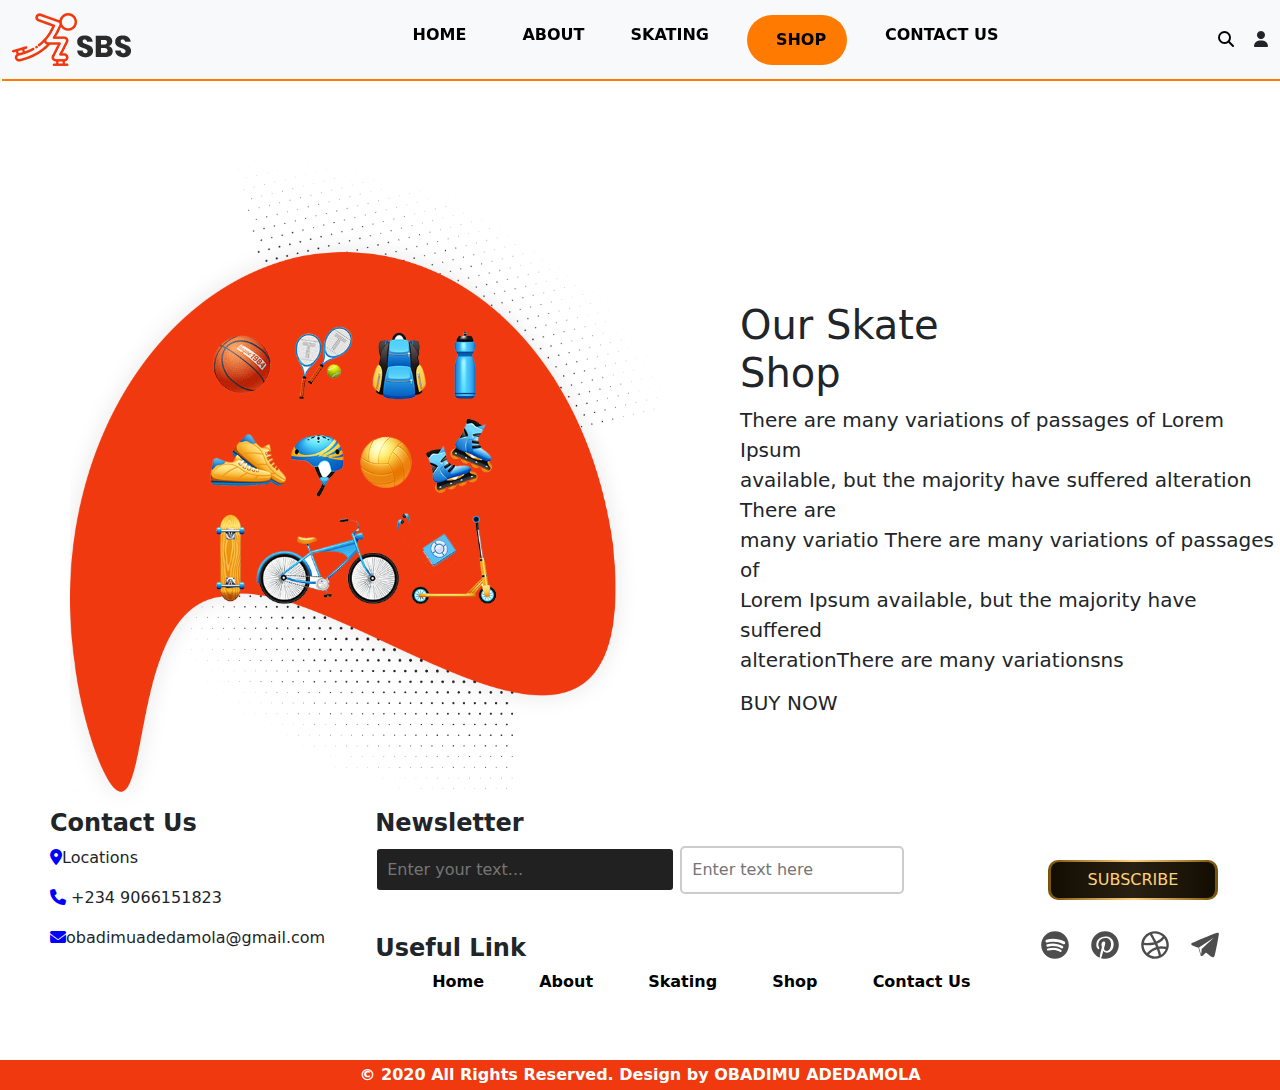
<file: shop.html>
<!DOCTYPE html>
<html lang="en">
<head>
    <meta charset="UTF-8">
    <meta name="viewport" content="width=device-width, initial-scale=1.0">
    <title>Document</title>
    <link rel="stylesheet" href="style.css">
    <link rel="stylesheet" href="https://cdnjs.cloudflare.com/ajax/libs/font-awesome/6.5.2/css/all.min.css">
    <link href="https://cdn.jsdelivr.net/npm/bootstrap@5.3.3/dist/css/bootstrap.min.css" rel="stylesheet" integrity="sha384-QWTKZyjpPEjISv5WaRU9OFeRpok6YctnYmDr5pNlyT2bRjXh0JMhjY6hW+ALEwIH" crossorigin="anonymous">
</head>
</head>
<body>
    <nav class="navbar navbar-expand-lg bar bg-light">
        <div class="container-fluid">
          <a class="navbar-brand" href="#"><img src="/images/logo.png" alt=""></a>
          <div class="navbar-toggler" type="" data-bs-toggle="collapse" data-bs-target="#navbarSupportedContent" aria-controls="navbarSupportedContent" aria-expanded="false" aria-label="Toggle navigation">
            <!-- <span class="navbar-toggler-icon"></span> -->
            <img src="/images/menu_icon.png" alt="">
          </div>
          <div class="collapse navbar-collapse " id="navbarSupportedContent">
            <ul class="navbar-nav mr-auto me-auto" style="margin-left: auto; gap: 30px;">
              <li class="nav-item car">
                <a class="nav-link active ca" aria-current="page" href="index.html"><b>HOME</b></a>
              </li>
              <li class="nav-item car">
                <a class="nav-link active ca" href="about.html"><b>ABOUT</b></a>
              </li>
              <li class="nav-item car">
                <a class="nav-link active" href="skating.html"><b>SKATING</b></a>
              </li>
              <li class="nav-item cab">
                <a class="nav-link active caa" href="shop.html"><b>SHOP</b></a>
              </li>
              <li class="nav-item carr">
                <a class="nav-link active" aria-current="page" href="contact.html"><b>CONTACT US</b></a>
              </li>
            </ul>
            <form class="d-flex" role="search">
              <div> <i class="fa-solid fa-user"></i></div>
              <div><i class="fa-solid fa-magnifying-glass"></i></div>
            </form>
          </div>
        </div>
      </nav><br><br><br>






      <div class="shop">
        <div>
          <img src="/images/shop.png" alt="" class="img3">
        </div>
        <div id="Lorem">
          <h1>Our Skate <br>Shop</h1>
                <p id="ass">There are many variations of passages of Lorem Ipsum <br>
                  available, but the majority have suffered alteration There are <br>
                  many variatio There are many variations of passages of <br>
                  Lorem Ipsum available, but the majority have suffered <br>
                  alterationThere are many variationsns
                </p>
                  <h5>BUY NOW</h5>
        </div>
      </div>







      
    <div class="olamide">
        <div>
          <h4><b>Contact Us</b></h4>
          <p><i class="fa-sharp fa-solid fa-location-dot"></i>Locations</p>
          <p><i class="fa-solid fa-phone"></i> +234 9066151823</p>
          <p><i class="fa-solid fa-envelope"></i>obadimuadedamola@gmail.com</p>
        </div>
        <div id="Newsletter">
          <h4><b>Newsletter</b></h4>
          <input placeholder="Enter your text..." class="input" name="text" type="text">
          <input placeholder="Enter text here" class="input-style" type="text">
          <div class="link">
            <h4><b>Useful Link</b></h4>
            <div id="lala">
              <ul>
                <a href="Index.html" id="tt"><b>Home</b></a>
                <a href="about.html" id="tt"><b>About</b></a>
                <a href="skating.html" id="tt"><b>Skating</b></a>
                <a href="shop.html" id="tt"><b>Shop</b></a>
                <a href="#" id="tt"><b>Contact Us</b></a>
              </ul>
            </div>
          </div>
        </div>
      </div>
     <div  id="ola">
      <div>
        <button class="Btn">
        </button>
      </div>
       <div class="tele">
        <ul class="example-2">
          <li class="icon-content">
            <a
              data-social="spotify"
              aria-label="Spotify"
              href="https://www.spotify.com/"
            >
              <div class="filled"></div>
              <svg viewBox="0 0 100 100" version="1.1">
                <path
                  fill="currentColor"
                  d="M50,4C24.7,4,4,24.7,4,50s20.6,46,46,46s46-20.6,46-46S75.4,4,50,4z M71.6,71.5c0,0,0,0.1-0.1,0.1c-0.8,1.2-2,1.8-3.2,1.8  c-0.7,0-1.4-0.2-2-0.6c-10.2-6.3-23.3-7.7-38.8-4.1c-2.1,0.6-4-0.9-4.5-2.7c-0.6-2.3,0.9-4.1,2.7-4.6c17.7-4,32.6-2.3,44.4,5  c0.9,0.4,1.5,1,1.8,1.9C72.2,69.3,72.1,70.5,71.6,71.5z M76.9,59.3L76.9,59.3c-0.8,1.1-1.9,1.9-3.2,2.1c-0.2,0-0.5,0.1-0.7,0.1  c-0.8,0-1.6-0.3-2.3-0.7c-12-7.3-30.1-9.4-43.9-5c-2.5,0.6-5-0.7-5.6-3c-0.6-2.5,0.7-4.9,3-5.5c16.5-5,37.2-2.5,51.4,6.2  c0.8,0.4,1.5,1.3,1.8,2.5C77.9,57,77.6,58.3,76.9,59.3z M83.2,45.6c-1,1.4-2.7,2.1-4.4,2.1c-0.9,0-1.9-0.2-2.7-0.7c0,0,0,0,0,0  c-13.9-8.3-37.8-9.3-51.4-5.1c-2.7,0.8-5.5-0.7-6.4-3.3c-0.8-2.7,0.7-5.6,3.3-6.4c16.2-4.8,43-3.8,59.8,6.2  C83.8,39.6,84.7,42.9,83.2,45.6C83.3,45.5,83.3,45.5,83.2,45.6z"
                ></path>
              </svg>
            </a>
            <div class="tooltip">Spotify</div>
          </li>
          <li class="icon-content">
            <a
              data-social="pinterest"
              aria-label="Pinterest"
              href="https://www.pinterest.com/"
            >
              <div class="filled"></div>
              <svg xml:space="preserve" viewBox="0 0 100 100" version="1.1">
                <path
                  fill="currentColor"
                  d="M83,17.8C74.5,8.9,63.4,4.3,50,4.1C37.7,4.2,26.8,8.6,17.9,17.3C8.9,26,4.3,37,4.1,50c0,0,0,0,0,0c0,9.1,2.5,17.4,7.4,24.9  c4.9,7.4,11.6,13.2,20.1,17.1c0.3,0.1,0.7,0.1,1-0.1c0.3-0.2,0.5-0.5,0.5-0.8l0-4.9c0.1-2.1,0.7-5.3,1.7-9.5c1-4,1.7-6.7,1.9-7.6  c0.7-3,1.7-7.2,3-12.6c0.1-0.2,0-0.5-0.1-0.7c-0.4-0.8-1-2.6-1.5-6.6c0.1-2.7,0.8-5.2,2.1-7.3c1.2-2,3.1-3.1,5.7-3.5  c2,0.1,4.7,0.8,5.1,5.9c-0.1,1.8-0.8,4.5-1.9,8.1c-1.2,3.8-1.9,6.3-2.1,7.6c-0.7,2.5-0.2,4.8,1.5,6.8c1.6,1.9,3.8,2.9,6.5,3.1  c4.3-0.1,8.1-2.6,11.2-7.5c1.7-3,2.9-6.3,3.5-9.7c0.7-3.4,0.7-7.1,0-10.8c-0.7-3.8-2.2-7.1-4.5-9.8c0,0-0.1-0.1-0.1-0.1  c-4.3-3.7-9.5-5.3-15.6-5c-6,0.4-11.3,2.6-15.9,6.6c-2.9,3.2-4.8,7.1-5.7,11.6c-0.9,4.6,0,9.1,2.6,13.3c0.3,0.5,0.5,0.8,0.6,1  c0,0.3,0,1-0.5,2.8c-0.5,1.8-0.9,2.2-0.9,2.2c0,0-0.1,0-0.1,0.1c0,0-0.2,0-0.4-0.1c-2.2-1-3.9-2.4-5.2-4.2c-1.3-1.9-2.1-4-2.5-6.3  c-0.3-2.5-0.4-5-0.3-7.5c0.2-2.5,0.7-5.1,1.4-7.7c3-6.9,8.5-11.9,16.3-14.8c7.8-2.9,16-3.2,24.3-0.8c6.5,2.8,11,7.4,13.6,13.7  c2.5,6.4,2.8,13.4,0.8,20.8c-2.2,7.1-6.4,12.4-12.1,15.7c-5.6,2.8-10.8,3-15.7,0.7c-1.8-1.1-3.1-2.3-3.9-3.5c-0.2-0.3-0.6-0.5-1-0.5  c-0.4,0.1-0.7,0.3-0.8,0.7c-0.7,2.7-1.3,4.7-1.6,6.2c-1.4,5.4-2.6,9.2-3.4,11c-0.8,1.6-1.6,3.1-2.4,4.3c-0.2,0.3-0.2,0.6-0.1,0.9  s0.3,0.5,0.6,0.6c4.3,1.3,8.7,2,13,2c12.4-0.1,23.2-4.6,32.1-13.4C91.1,73.9,95.8,62.9,96,50C95.9,37.5,91.5,26.7,83,17.8z"
                ></path>
              </svg>
            </a>
            <div class="tooltip">Pinterest</div>
          </li>
          <li class="icon-content">
            <a
              data-social="dribbble"
              aria-label="Dribbble"
              href="https://dribbble.com/"
            >
              <div class="filled"></div>
              <svg viewBox="0 0 100 100" version="1.1">
                <path
                  fill="currentColor"
                  d="M83.5,18.5C74.9,9.3,62.8,4,50.2,4c-6.1,0-12,1.1-17.6,3.4C15.2,14.5,4,31.3,4,50c0,13.9,6.2,26.9,17,35.7  C29.2,92.3,39.4,96,50,96c6.6,0,13.2-1.5,19.2-4.2c12.5-5.7,21.7-16.6,25.2-29.8C95.5,57.9,96,53.8,96,50  C96,38.3,91.6,27.1,83.5,18.5z M75,22.3c-0.7,0.9-1.4,1.8-2.1,2.6c-1.4,1.6-2.8,3-4.4,4.3c-0.3,0.3-0.6,0.6-1,0.8  c-1,0.9-2.1,1.7-3.2,2.5l-0.3,0.2c-1.1,0.7-2.2,1.5-3.5,2.2c-0.4,0.3-0.9,0.5-1.4,0.8c-0.8,0.5-1.7,0.9-2.7,1.4  c-0.6,0.3-1.2,0.5-1.8,0.8L54.3,38c-0.1,0-0.2,0.1-0.3,0.1c0,0,0,0,0,0c-1.3-2.6-2.4-4.9-3.5-7l-0.3-0.5c-1.1-2-2.2-4-3.3-6  l-0.7-1.3c-1.1-1.9-2.2-3.7-3.2-5.4l-0.7-1.1c-0.7-1.2-1.4-2.3-2.2-3.5c3.2-0.8,6.5-1.3,9.8-1.3c9.4,0,18.4,3.5,25.4,9.8  C75.3,21.9,75.2,22.1,75,22.3z M46.4,40.6c-1.4,0.4-2.9,0.8-4.4,1.1c-0.3,0-0.7,0.1-0.9,0.2c-6,1-12.5,1.4-19.4,1.1  c-0.3,0-0.6,0-0.9,0c-0.3,0-0.5,0-0.7,0c-2.5-0.2-4.9-0.4-7.2-0.7c2.3-11.2,9.6-20.9,19.8-26.1c2.1,3.3,4.2,6.7,6.3,10.3l0.4,0.7  c0.9,1.6,1.9,3.4,3.2,5.8l0.6,1.2C44.4,36.6,45.4,38.6,46.4,40.6z M24.4,51.1c2.2,0.1,4.2,0,6.2-0.1l0.7,0c0.4,0,0.9,0,1.3,0  c2.8-0.2,5.5-0.5,8.5-1c0.5-0.1,1-0.2,1.6-0.3l0.5-0.1c2.2-0.4,4.2-0.9,6.1-1.4c0.1,0,0.3-0.1,0.4-0.1l0.5,1.1  c1.2,2.8,2.3,5.5,3.3,8.1c0,0,0,0,0,0c-0.2,0.1-0.5,0.2-0.7,0.2c-2,0.6-4,1.4-5.9,2.2c-0.6,0.3-1.3,0.5-1.9,0.8  c-1.4,0.6-2.7,1.3-4.1,2.1l-0.3,0.2c-0.2,0.1-0.5,0.2-0.6,0.4c-1.5,0.9-3.1,1.9-4.7,3c-0.2,0.1-0.4,0.3-0.6,0.4  c-0.2,0.1-0.4,0.3-0.6,0.5c-1,0.7-2,1.5-3,2.3c-0.4,0.3-0.7,0.6-1.1,0.9l-0.3,0.3c-0.7,0.6-1.5,1.3-2.2,1.9l-0.2,0.2  c-0.4,0.4-0.7,0.7-1.1,1.1l-0.2,0.2c-0.6,0.6-1.3,1.3-2,2l-0.4,0.4c-0.2,0.2-0.4,0.4-0.5,0.6C16.1,69.9,12,60.2,12,50.3  c0,0,0.1,0,0.1,0c0.4,0,0.7,0,1.1,0.1c3.5,0.4,6.9,0.6,10.3,0.7C23.8,51,24.1,51.1,24.4,51.1z M29.5,81.9c0.2-0.2,0.3-0.4,0.5-0.5  c1-1.1,2-2.1,3-3c1.9-1.8,3.8-3.3,5.7-4.8c0.2-0.1,0.4-0.3,0.6-0.4c0.2-0.2,0.5-0.4,0.8-0.6c1.1-0.8,2.2-1.5,3.4-2.2  c0.1-0.1,0.2-0.1,0.3-0.2c0.1-0.1,0.2-0.1,0.3-0.2c1.4-0.8,2.9-1.6,4.5-2.3c0.3-0.1,0.6-0.2,0.8-0.4l0.6-0.3  c1.1-0.5,2.2-0.9,3.5-1.4c0.5-0.2,1.1-0.4,1.7-0.6l0.2-0.1c0.4-0.1,0.7-0.2,1.1-0.3c0,0,0,0,0,0c1.1,3.2,2.3,6.4,3.3,9.8l0.1,0.4  c1.1,3.6,2,7.3,2.9,10.8C51.7,89.8,39.3,88.3,29.5,81.9C29.4,81.9,29.4,81.9,29.5,81.9z M65.6,62.9c0.7-0.1,1.3-0.2,2-0.2  c2-0.2,4-0.2,5.9-0.2c0.2,0,0.4,0,0.6,0l0.2,0c2.2,0.1,4.6,0.3,6.9,0.6c0.4,0.1,0.9,0.1,1.3,0.2l0.6,0.1c0.7,0.1,1.5,0.3,2.2,0.4  c-3,7.6-8.3,14-15.2,18.3c-0.8-3.1-1.7-6.2-2.6-9.2l-0.1-0.4c-0.9-3-1.9-6.1-3.1-9.5C64.8,63.1,65.2,63,65.6,62.9z M81.6,55.2  C80,55,78.4,54.9,77,54.8l-0.9-0.1c-0.9-0.1-1.9-0.1-2.8-0.2c-0.2,0-0.3,0-0.5,0c-0.2,0-0.4,0-0.6,0c-2,0-3.9,0.1-5.9,0.3  c-0.2,0-0.3,0-0.5,0.1c-0.1,0-0.2,0-0.3,0c-1.3,0.1-2.6,0.3-3.9,0.5c-0.1-0.1-0.1-0.3-0.2-0.4c-0.1-0.2-0.2-0.5-0.3-0.7  c-1.1-2.9-2.3-5.7-3.2-7.8l-0.3-0.6c-0.1-0.1-0.1-0.3-0.2-0.4c0,0,0,0,0.1,0c0.2-0.1,0.5-0.2,0.7-0.3c0.6-0.2,1.2-0.5,1.8-0.8  c1.2-0.5,2.4-1.2,3.6-1.8c0.1-0.1,0.3-0.2,0.5-0.2c0.2-0.1,0.5-0.2,0.7-0.4c1.5-0.9,2.9-1.8,4.2-2.7l0.3-0.2  c0.2-0.1,0.4-0.3,0.6-0.4c0.9-0.6,1.9-1.4,2.8-2.2c1.5-1.2,2.9-2.5,4.3-4c0.8-0.8,1.5-1.6,2.2-2.4l0.4-0.5c0.5-0.5,0.9-1.1,1.3-1.6  C85.5,34.3,88,42.1,88,50c0,2-0.2,4.1-0.5,6.1c-0.3,0-0.6-0.1-0.8-0.1c-0.4-0.1-0.7-0.1-1.1-0.2l-1.1-0.2  C83.5,55.5,82.5,55.3,81.6,55.2z"
                ></path>
              </svg>
            </a>
            <div class="tooltip">Dribbble</div>
          </li>
          <li class="icon-content">
            <a
              data-social="telegram"
              aria-label="Telegram"
              href="https://telegram.org/"
            >
              <div class="filled"></div>
              <svg viewBox="0 0 100 100" version="1.1">
                <path
                  fill="currentColor"
                  d="M95,9.9c-1.3-1.1-3.4-1.2-7-0.1c0,0,0,0,0,0c-2.5,0.8-24.7,9.2-44.3,17.3c-17.6,7.3-31.9,13.7-33.6,14.5  c-1.9,0.6-6,2.4-6.2,5.2c-0.1,1.8,1.4,3.4,4.3,4.7c3.1,1.6,16.8,6.2,19.7,7.1c1,3.4,6.9,23.3,7.2,24.5c0.4,1.8,1.6,2.8,2.2,3.2  c0.1,0.1,0.3,0.3,0.5,0.4c0.3,0.2,0.7,0.3,1.2,0.3c0.7,0,1.5-0.3,2.2-0.8c3.7-3,10.1-9.7,11.9-11.6c7.9,6.2,16.5,13.1,17.3,13.9  c0,0,0.1,0.1,0.1,0.1c1.9,1.6,3.9,2.5,5.7,2.5c0.6,0,1.2-0.1,1.8-0.3c2.1-0.7,3.6-2.7,4.1-5.4c0-0.1,0.1-0.5,0.3-1.2  c3.4-14.8,6.1-27.8,8.3-38.7c2.1-10.7,3.8-21.2,4.8-26.8c0.2-1.4,0.4-2.5,0.5-3.2C96.3,13.5,96.5,11.2,95,9.9z M30,58.3l47.7-31.6  c0.1-0.1,0.3-0.2,0.4-0.3c0,0,0,0,0,0c0.1,0,0.1-0.1,0.2-0.1c0.1,0,0.1,0,0.2-0.1c-0.1,0.1-0.2,0.4-0.4,0.6L66,38.1  c-8.4,7.7-19.4,17.8-26.7,24.4c0,0,0,0,0,0.1c0,0-0.1,0.1-0.1,0.1c0,0,0,0.1-0.1,0.1c0,0.1,0,0.1-0.1,0.2c0,0,0,0.1,0,0.1  c0,0,0,0,0,0.1c-0.5,5.6-1.4,15.2-1.8,19.5c0,0,0,0,0-0.1C36.8,81.4,31.2,62.3,30,58.3z"
                ></path>
              </svg>
            </a>
            <div class="tooltip">Telegram</div>
          </li>
        </ul>
      </div>
     </div>
  
  
     <div id="oba">
          <h6 id="all"><b>© 2020 All Rights Reserved. Design by OBADIMU ADEDAMOLA</b></h6>
    </div>
  
      <script src="https://cdn.jsdelivr.net/npm/bootstrap@5.3.3/dist/js/bootstrap.bundle.min.js" integrity="sha384-YvpcrYf0tY3lHB60NNkmXc5s9fDVZLESaAA55NDzOxhy9GkcIdslK1eN7N6jIeHz" crossorigin="anonymous"></script>
</body>
</html>
</file>
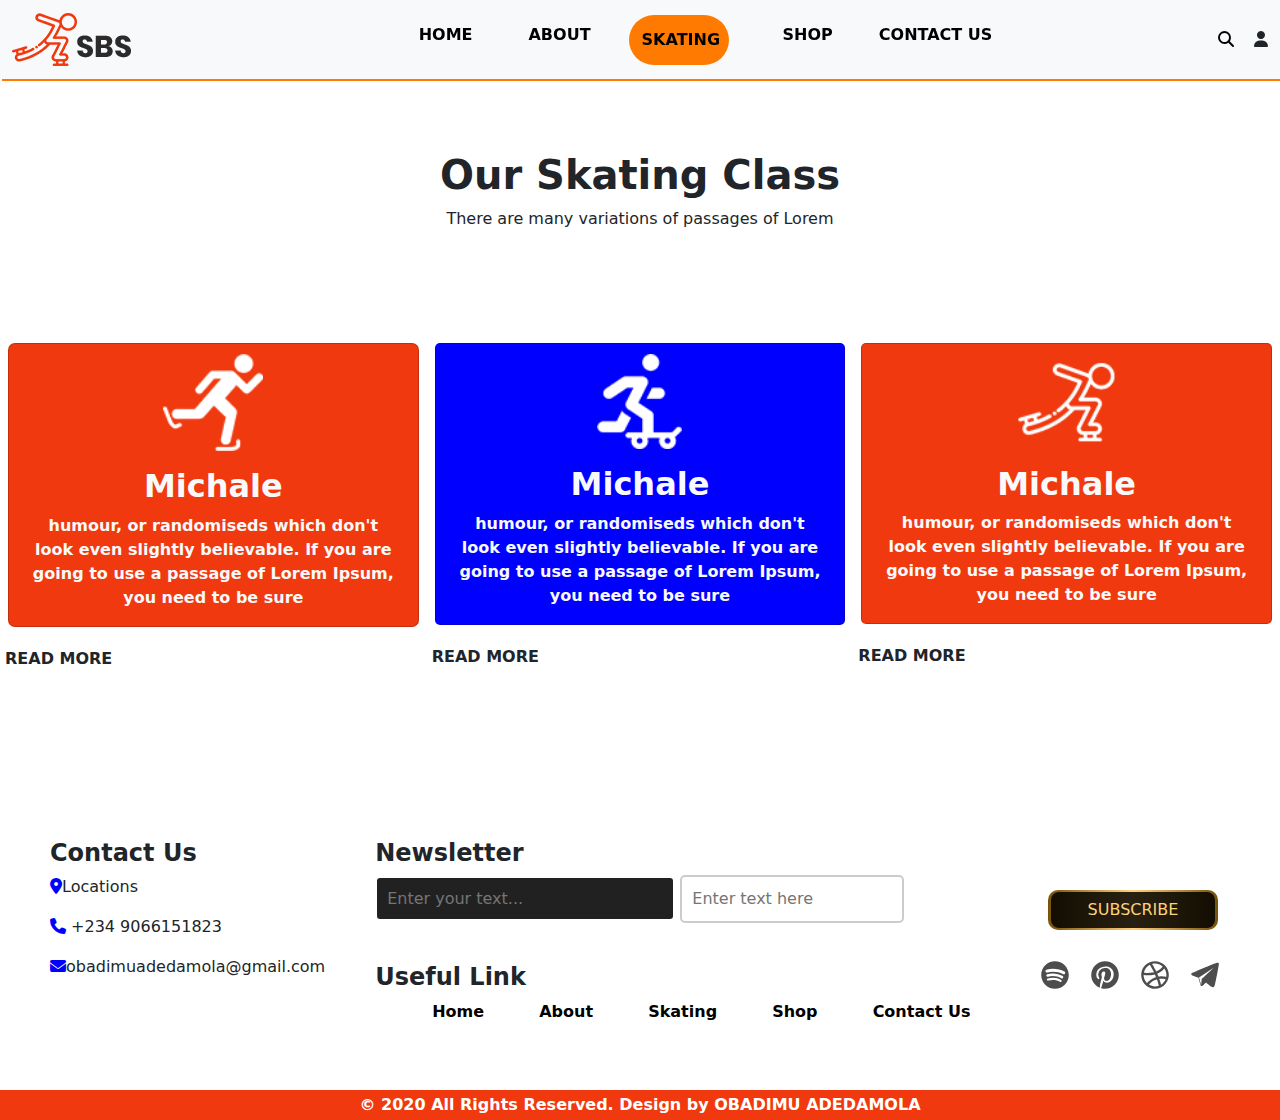
<file: skating.html>
<!DOCTYPE html>
<html lang="en">
<head>
    <meta charset="UTF-8">
    <meta name="viewport" content="width=device-width, initial-scale=1.0">
    <title>Document</title>
    <link rel="stylesheet" href="style.css">
    <link rel="stylesheet" href="https://cdnjs.cloudflare.com/ajax/libs/font-awesome/6.5.2/css/all.min.css">
    <link href="https://cdn.jsdelivr.net/npm/bootstrap@5.3.3/dist/css/bootstrap.min.css" rel="stylesheet" integrity="sha384-QWTKZyjpPEjISv5WaRU9OFeRpok6YctnYmDr5pNlyT2bRjXh0JMhjY6hW+ALEwIH" crossorigin="anonymous">
</head>
<body>
    <nav class="navbar navbar-expand-lg bar bg-light">
        <div class="container-fluid">
          <a class="navbar-brand" href="#"><img src="/images/logo.png" alt=""></a>
          <div class="navbar-toggler" type="" data-bs-toggle="collapse" data-bs-target="#navbarSupportedContent" aria-controls="navbarSupportedContent" aria-expanded="false" aria-label="Toggle navigation">
            <!-- <span class="navbar-toggler-icon"></span> -->
            <img src="/images/menu_icon.png" alt="">
          </div>
          <div class="collapse navbar-collapse " id="navbarSupportedContent">
            <ul class="navbar-nav mr-auto me-auto" style="margin-left: auto; gap: 30px;">
              <li class="nav-item car">
                <a class="nav-link active ca" aria-current="page" href="index.html"><b>HOME</b></a>
              </li>
              <li class="nav-item car">
                <a class="nav-link active ca" href="about.html"><b>ABOUT</b></a>
              </li>
              <li class="nav-item cab">
                <a class="nav-link active" href="skating.html"><b>SKATING</b></a>
              </li>
              <li class="nav-item car">
                <a class="nav-link active caa" href="shop.html"><b>SHOP</b></a>
              </li>
              <li class="nav-item carr">
                <a class="nav-link active" aria-current="page" href="contact.html"><b>CONTACT US</b></a>
              </li>
            </ul>
            <form class="d-flex" role="search">
              <div> <i class="fa-solid fa-user"></i></div>
              <div><i class="fa-solid fa-magnifying-glass"></i></div>
            </form>
          </div>
        </div>
      </nav><br><br><br>




      <div class="container text-center">
        <div class="row align-items-center">
          <div class="col ft-5">
           <h1><b>Our Skating Class</b></h1>
           <p class="ft-5">There are many variations of passages of Lorem</p>
          </div>
        </div>
      </div><br><br><br><br>



      <div class="row row-cols-1 row-cols-md-3 g-0">
        <div class="col">
          <div class="card  mx-2 text-center text-light" id="light" style="background-color: #f0390f; border-radius: 7px;">
            <img src="/images/class1.png"alt="..." id="img">
            <div class="card-body">
              <h2 class="card-title"><b>Michale</b></h2>
              <p class="card-text "><b>humour, or randomiseds which don't <br>look even slightly believable. If you are <br>going to use a passage of Lorem Ipsum, <br>you need to be sure</b></p>
            </div>
          </div>
          <div id="me"><b>READ MORE</b></div>
        </div>
        <div class="col">
          <div class="card mx-2 text-center text-light" id="light"  style="background-color: blue; border-radius: 5px;">
            <img src="/images/class2.png"alt="..." id="im">
            <div class="card-body">
              <h2 class="card-title"><b>Michale</b></h2>
              <p class="card-text "><b>humour, or randomiseds which don't <br>look even slightly believable. If you are <br>going to use a passage of Lorem Ipsum, <br>you need to be sure</b></p>
            </div>
          </div>
          <div id="me"><b>READ MORE</b></div>
        </div>
        <div class="col">
          <div class="card mx-2 text-center text-light" id="light"  style="background-color: #f0390f ; border-radius: 5px;">
            <img src="/images/class3.png"alt="..." id="img">
            <div class="card-body">
              <h2 class="card-title"><b>Michale</b></h2>
              <p class="card-text "><b>humour, or randomiseds which don't <br>look even slightly believable. If you are <br>going to use a passage of Lorem Ipsum, <br>you need to be sure</b></p>
            </div>
          </div>
          <div id="me"><b>READ MORE</b></div>
        </div>
      </div><br><br><br><br><br><br><br>

      

    <div class="olamide">
        <div>
          <h4><b>Contact Us</b></h4>
          <p><i class="fa-sharp fa-solid fa-location-dot"></i>Locations</p>
          <p><i class="fa-solid fa-phone"></i> +234 9066151823</p>
          <p><i class="fa-solid fa-envelope"></i>obadimuadedamola@gmail.com</p>
        </div>
        <div id="Newsletter">
          <h4><b>Newsletter</b></h4>
          <input placeholder="Enter your text..." class="input" name="text" type="text">
          <input placeholder="Enter text here" class="input-style" type="text">
          <div class="link">
            <h4><b>Useful Link</b></h4>
            <div id="lala">
              <ul>
                <a href="SBS.html" id="tt"><b>Home</b></a>
                <a href="about.html" id="tt"><b>About</b></a>
                <a href="skating.html" id="tt"><b>Skating</b></a>
                <a href="shop.html" id="tt"><b>Shop</b></a>
                <a href="contact.html" id="tt"><b>Contact Us</b></a>
              </ul>
            </div>
          </div>
        </div>
      </div>
     <div  id="ola">
      <div>
        <button class="Btn">
        </button>
      </div>
       <div class="tele">
        <ul class="example-2">
          <li class="icon-content">
            <a
              data-social="spotify"
              aria-label="Spotify"
              href="https://www.spotify.com/"
            >
              <div class="filled"></div>
              <svg viewBox="0 0 100 100" version="1.1">
                <path
                  fill="currentColor"
                  d="M50,4C24.7,4,4,24.7,4,50s20.6,46,46,46s46-20.6,46-46S75.4,4,50,4z M71.6,71.5c0,0,0,0.1-0.1,0.1c-0.8,1.2-2,1.8-3.2,1.8  c-0.7,0-1.4-0.2-2-0.6c-10.2-6.3-23.3-7.7-38.8-4.1c-2.1,0.6-4-0.9-4.5-2.7c-0.6-2.3,0.9-4.1,2.7-4.6c17.7-4,32.6-2.3,44.4,5  c0.9,0.4,1.5,1,1.8,1.9C72.2,69.3,72.1,70.5,71.6,71.5z M76.9,59.3L76.9,59.3c-0.8,1.1-1.9,1.9-3.2,2.1c-0.2,0-0.5,0.1-0.7,0.1  c-0.8,0-1.6-0.3-2.3-0.7c-12-7.3-30.1-9.4-43.9-5c-2.5,0.6-5-0.7-5.6-3c-0.6-2.5,0.7-4.9,3-5.5c16.5-5,37.2-2.5,51.4,6.2  c0.8,0.4,1.5,1.3,1.8,2.5C77.9,57,77.6,58.3,76.9,59.3z M83.2,45.6c-1,1.4-2.7,2.1-4.4,2.1c-0.9,0-1.9-0.2-2.7-0.7c0,0,0,0,0,0  c-13.9-8.3-37.8-9.3-51.4-5.1c-2.7,0.8-5.5-0.7-6.4-3.3c-0.8-2.7,0.7-5.6,3.3-6.4c16.2-4.8,43-3.8,59.8,6.2  C83.8,39.6,84.7,42.9,83.2,45.6C83.3,45.5,83.3,45.5,83.2,45.6z"
                ></path>
              </svg>
            </a>
            <div class="tooltip">Spotify</div>
          </li>
          <li class="icon-content">
            <a
              data-social="pinterest"
              aria-label="Pinterest"
              href="https://www.pinterest.com/"
            >
              <div class="filled"></div>
              <svg xml:space="preserve" viewBox="0 0 100 100" version="1.1">
                <path
                  fill="currentColor"
                  d="M83,17.8C74.5,8.9,63.4,4.3,50,4.1C37.7,4.2,26.8,8.6,17.9,17.3C8.9,26,4.3,37,4.1,50c0,0,0,0,0,0c0,9.1,2.5,17.4,7.4,24.9  c4.9,7.4,11.6,13.2,20.1,17.1c0.3,0.1,0.7,0.1,1-0.1c0.3-0.2,0.5-0.5,0.5-0.8l0-4.9c0.1-2.1,0.7-5.3,1.7-9.5c1-4,1.7-6.7,1.9-7.6  c0.7-3,1.7-7.2,3-12.6c0.1-0.2,0-0.5-0.1-0.7c-0.4-0.8-1-2.6-1.5-6.6c0.1-2.7,0.8-5.2,2.1-7.3c1.2-2,3.1-3.1,5.7-3.5  c2,0.1,4.7,0.8,5.1,5.9c-0.1,1.8-0.8,4.5-1.9,8.1c-1.2,3.8-1.9,6.3-2.1,7.6c-0.7,2.5-0.2,4.8,1.5,6.8c1.6,1.9,3.8,2.9,6.5,3.1  c4.3-0.1,8.1-2.6,11.2-7.5c1.7-3,2.9-6.3,3.5-9.7c0.7-3.4,0.7-7.1,0-10.8c-0.7-3.8-2.2-7.1-4.5-9.8c0,0-0.1-0.1-0.1-0.1  c-4.3-3.7-9.5-5.3-15.6-5c-6,0.4-11.3,2.6-15.9,6.6c-2.9,3.2-4.8,7.1-5.7,11.6c-0.9,4.6,0,9.1,2.6,13.3c0.3,0.5,0.5,0.8,0.6,1  c0,0.3,0,1-0.5,2.8c-0.5,1.8-0.9,2.2-0.9,2.2c0,0-0.1,0-0.1,0.1c0,0-0.2,0-0.4-0.1c-2.2-1-3.9-2.4-5.2-4.2c-1.3-1.9-2.1-4-2.5-6.3  c-0.3-2.5-0.4-5-0.3-7.5c0.2-2.5,0.7-5.1,1.4-7.7c3-6.9,8.5-11.9,16.3-14.8c7.8-2.9,16-3.2,24.3-0.8c6.5,2.8,11,7.4,13.6,13.7  c2.5,6.4,2.8,13.4,0.8,20.8c-2.2,7.1-6.4,12.4-12.1,15.7c-5.6,2.8-10.8,3-15.7,0.7c-1.8-1.1-3.1-2.3-3.9-3.5c-0.2-0.3-0.6-0.5-1-0.5  c-0.4,0.1-0.7,0.3-0.8,0.7c-0.7,2.7-1.3,4.7-1.6,6.2c-1.4,5.4-2.6,9.2-3.4,11c-0.8,1.6-1.6,3.1-2.4,4.3c-0.2,0.3-0.2,0.6-0.1,0.9  s0.3,0.5,0.6,0.6c4.3,1.3,8.7,2,13,2c12.4-0.1,23.2-4.6,32.1-13.4C91.1,73.9,95.8,62.9,96,50C95.9,37.5,91.5,26.7,83,17.8z"
                ></path>
              </svg>
            </a>
            <div class="tooltip">Pinterest</div>
          </li>
          <li class="icon-content">
            <a
              data-social="dribbble"
              aria-label="Dribbble"
              href="https://dribbble.com/"
            >
              <div class="filled"></div>
              <svg viewBox="0 0 100 100" version="1.1">
                <path
                  fill="currentColor"
                  d="M83.5,18.5C74.9,9.3,62.8,4,50.2,4c-6.1,0-12,1.1-17.6,3.4C15.2,14.5,4,31.3,4,50c0,13.9,6.2,26.9,17,35.7  C29.2,92.3,39.4,96,50,96c6.6,0,13.2-1.5,19.2-4.2c12.5-5.7,21.7-16.6,25.2-29.8C95.5,57.9,96,53.8,96,50  C96,38.3,91.6,27.1,83.5,18.5z M75,22.3c-0.7,0.9-1.4,1.8-2.1,2.6c-1.4,1.6-2.8,3-4.4,4.3c-0.3,0.3-0.6,0.6-1,0.8  c-1,0.9-2.1,1.7-3.2,2.5l-0.3,0.2c-1.1,0.7-2.2,1.5-3.5,2.2c-0.4,0.3-0.9,0.5-1.4,0.8c-0.8,0.5-1.7,0.9-2.7,1.4  c-0.6,0.3-1.2,0.5-1.8,0.8L54.3,38c-0.1,0-0.2,0.1-0.3,0.1c0,0,0,0,0,0c-1.3-2.6-2.4-4.9-3.5-7l-0.3-0.5c-1.1-2-2.2-4-3.3-6  l-0.7-1.3c-1.1-1.9-2.2-3.7-3.2-5.4l-0.7-1.1c-0.7-1.2-1.4-2.3-2.2-3.5c3.2-0.8,6.5-1.3,9.8-1.3c9.4,0,18.4,3.5,25.4,9.8  C75.3,21.9,75.2,22.1,75,22.3z M46.4,40.6c-1.4,0.4-2.9,0.8-4.4,1.1c-0.3,0-0.7,0.1-0.9,0.2c-6,1-12.5,1.4-19.4,1.1  c-0.3,0-0.6,0-0.9,0c-0.3,0-0.5,0-0.7,0c-2.5-0.2-4.9-0.4-7.2-0.7c2.3-11.2,9.6-20.9,19.8-26.1c2.1,3.3,4.2,6.7,6.3,10.3l0.4,0.7  c0.9,1.6,1.9,3.4,3.2,5.8l0.6,1.2C44.4,36.6,45.4,38.6,46.4,40.6z M24.4,51.1c2.2,0.1,4.2,0,6.2-0.1l0.7,0c0.4,0,0.9,0,1.3,0  c2.8-0.2,5.5-0.5,8.5-1c0.5-0.1,1-0.2,1.6-0.3l0.5-0.1c2.2-0.4,4.2-0.9,6.1-1.4c0.1,0,0.3-0.1,0.4-0.1l0.5,1.1  c1.2,2.8,2.3,5.5,3.3,8.1c0,0,0,0,0,0c-0.2,0.1-0.5,0.2-0.7,0.2c-2,0.6-4,1.4-5.9,2.2c-0.6,0.3-1.3,0.5-1.9,0.8  c-1.4,0.6-2.7,1.3-4.1,2.1l-0.3,0.2c-0.2,0.1-0.5,0.2-0.6,0.4c-1.5,0.9-3.1,1.9-4.7,3c-0.2,0.1-0.4,0.3-0.6,0.4  c-0.2,0.1-0.4,0.3-0.6,0.5c-1,0.7-2,1.5-3,2.3c-0.4,0.3-0.7,0.6-1.1,0.9l-0.3,0.3c-0.7,0.6-1.5,1.3-2.2,1.9l-0.2,0.2  c-0.4,0.4-0.7,0.7-1.1,1.1l-0.2,0.2c-0.6,0.6-1.3,1.3-2,2l-0.4,0.4c-0.2,0.2-0.4,0.4-0.5,0.6C16.1,69.9,12,60.2,12,50.3  c0,0,0.1,0,0.1,0c0.4,0,0.7,0,1.1,0.1c3.5,0.4,6.9,0.6,10.3,0.7C23.8,51,24.1,51.1,24.4,51.1z M29.5,81.9c0.2-0.2,0.3-0.4,0.5-0.5  c1-1.1,2-2.1,3-3c1.9-1.8,3.8-3.3,5.7-4.8c0.2-0.1,0.4-0.3,0.6-0.4c0.2-0.2,0.5-0.4,0.8-0.6c1.1-0.8,2.2-1.5,3.4-2.2  c0.1-0.1,0.2-0.1,0.3-0.2c0.1-0.1,0.2-0.1,0.3-0.2c1.4-0.8,2.9-1.6,4.5-2.3c0.3-0.1,0.6-0.2,0.8-0.4l0.6-0.3  c1.1-0.5,2.2-0.9,3.5-1.4c0.5-0.2,1.1-0.4,1.7-0.6l0.2-0.1c0.4-0.1,0.7-0.2,1.1-0.3c0,0,0,0,0,0c1.1,3.2,2.3,6.4,3.3,9.8l0.1,0.4  c1.1,3.6,2,7.3,2.9,10.8C51.7,89.8,39.3,88.3,29.5,81.9C29.4,81.9,29.4,81.9,29.5,81.9z M65.6,62.9c0.7-0.1,1.3-0.2,2-0.2  c2-0.2,4-0.2,5.9-0.2c0.2,0,0.4,0,0.6,0l0.2,0c2.2,0.1,4.6,0.3,6.9,0.6c0.4,0.1,0.9,0.1,1.3,0.2l0.6,0.1c0.7,0.1,1.5,0.3,2.2,0.4  c-3,7.6-8.3,14-15.2,18.3c-0.8-3.1-1.7-6.2-2.6-9.2l-0.1-0.4c-0.9-3-1.9-6.1-3.1-9.5C64.8,63.1,65.2,63,65.6,62.9z M81.6,55.2  C80,55,78.4,54.9,77,54.8l-0.9-0.1c-0.9-0.1-1.9-0.1-2.8-0.2c-0.2,0-0.3,0-0.5,0c-0.2,0-0.4,0-0.6,0c-2,0-3.9,0.1-5.9,0.3  c-0.2,0-0.3,0-0.5,0.1c-0.1,0-0.2,0-0.3,0c-1.3,0.1-2.6,0.3-3.9,0.5c-0.1-0.1-0.1-0.3-0.2-0.4c-0.1-0.2-0.2-0.5-0.3-0.7  c-1.1-2.9-2.3-5.7-3.2-7.8l-0.3-0.6c-0.1-0.1-0.1-0.3-0.2-0.4c0,0,0,0,0.1,0c0.2-0.1,0.5-0.2,0.7-0.3c0.6-0.2,1.2-0.5,1.8-0.8  c1.2-0.5,2.4-1.2,3.6-1.8c0.1-0.1,0.3-0.2,0.5-0.2c0.2-0.1,0.5-0.2,0.7-0.4c1.5-0.9,2.9-1.8,4.2-2.7l0.3-0.2  c0.2-0.1,0.4-0.3,0.6-0.4c0.9-0.6,1.9-1.4,2.8-2.2c1.5-1.2,2.9-2.5,4.3-4c0.8-0.8,1.5-1.6,2.2-2.4l0.4-0.5c0.5-0.5,0.9-1.1,1.3-1.6  C85.5,34.3,88,42.1,88,50c0,2-0.2,4.1-0.5,6.1c-0.3,0-0.6-0.1-0.8-0.1c-0.4-0.1-0.7-0.1-1.1-0.2l-1.1-0.2  C83.5,55.5,82.5,55.3,81.6,55.2z"
                ></path>
              </svg>
            </a>
            <div class="tooltip">Dribbble</div>
          </li>
          <li class="icon-content">
            <a
              data-social="telegram"
              aria-label="Telegram"
              href="https://telegram.org/"
            >
              <div class="filled"></div>
              <svg viewBox="0 0 100 100" version="1.1">
                <path
                  fill="currentColor"
                  d="M95,9.9c-1.3-1.1-3.4-1.2-7-0.1c0,0,0,0,0,0c-2.5,0.8-24.7,9.2-44.3,17.3c-17.6,7.3-31.9,13.7-33.6,14.5  c-1.9,0.6-6,2.4-6.2,5.2c-0.1,1.8,1.4,3.4,4.3,4.7c3.1,1.6,16.8,6.2,19.7,7.1c1,3.4,6.9,23.3,7.2,24.5c0.4,1.8,1.6,2.8,2.2,3.2  c0.1,0.1,0.3,0.3,0.5,0.4c0.3,0.2,0.7,0.3,1.2,0.3c0.7,0,1.5-0.3,2.2-0.8c3.7-3,10.1-9.7,11.9-11.6c7.9,6.2,16.5,13.1,17.3,13.9  c0,0,0.1,0.1,0.1,0.1c1.9,1.6,3.9,2.5,5.7,2.5c0.6,0,1.2-0.1,1.8-0.3c2.1-0.7,3.6-2.7,4.1-5.4c0-0.1,0.1-0.5,0.3-1.2  c3.4-14.8,6.1-27.8,8.3-38.7c2.1-10.7,3.8-21.2,4.8-26.8c0.2-1.4,0.4-2.5,0.5-3.2C96.3,13.5,96.5,11.2,95,9.9z M30,58.3l47.7-31.6  c0.1-0.1,0.3-0.2,0.4-0.3c0,0,0,0,0,0c0.1,0,0.1-0.1,0.2-0.1c0.1,0,0.1,0,0.2-0.1c-0.1,0.1-0.2,0.4-0.4,0.6L66,38.1  c-8.4,7.7-19.4,17.8-26.7,24.4c0,0,0,0,0,0.1c0,0-0.1,0.1-0.1,0.1c0,0,0,0.1-0.1,0.1c0,0.1,0,0.1-0.1,0.2c0,0,0,0.1,0,0.1  c0,0,0,0,0,0.1c-0.5,5.6-1.4,15.2-1.8,19.5c0,0,0,0,0-0.1C36.8,81.4,31.2,62.3,30,58.3z"
                ></path>
              </svg>
            </a>
            <div class="tooltip">Telegram</div>
          </li>
        </ul>
      </div>
     </div>
  
  
     <div id="oba">
          <h6 id="all"><b>© 2020 All Rights Reserved. Design by OBADIMU ADEDAMOLA</b></h6>
    </div>
  
    <script src="https://cdn.jsdelivr.net/npm/bootstrap@5.3.3/dist/js/bootstrap.bundle.min.js" integrity="sha384-YvpcrYf0tY3lHB60NNkmXc5s9fDVZLESaAA55NDzOxhy9GkcIdslK1eN7N6jIeHz" crossorigin="anonymous"></script>
</body>
</html>
</file>
<file: style.css>
.team{
    width: 700px;
    float: right;
    margin-top: -330px;
}
.bar{
    filter: drop-shadow(2px 2px 0px #ff7a01);
}
.cab{
    background-color: #ff7a01;
    width: 100px;
    padding: 5px;
    border-radius: 70px;
    height: 50px;
}
#cabb{
    background-color: #ff7a01;
    width: 130px;
    padding: 5px;
    border-radius: 70px;
    height: 50px;
}
.cum{
    margin-left: 10px;
}
.car:hover{
    background-color: #ff7a01;
    width: 100px;
    padding: 5px;
    border-radius: 70px;
    height: 50px;
}
.carr:hover{
    background-color: #ff7a01;
    width: 130px;
    padding: 5px;
    border-radius: 70px;
    height: 50px;
}
.ca{
    margin-left: 10px;
}
.caa{
    margin-left: 16px;
}
#bb{
    margin-top: 50px;
    padding-left: 20px;
    width: 200px;
}
#ab{
    padding-left: 20px;
    font-size: 70px;
}
#d{
    padding-left: 20px;
}
#img{
    width: 100px;
    margin: auto;
    margin-top: 10px;
}
#im{
    width: 85px;
    margin: auto;
    margin-top: 10px;
}
#me{
    margin-top: 20px;
    margin-left: 5px;
}
#user{
    margin-left: 30px;
    color: black;
}
.fa-magnifying-glass{
    margin-left: -50px;
    color: black;
}
#read{
    margin-top: 10px;
}
.text{
    margin-top: 50px;
    height: 600px;
    padding: 20px;
    color: white;
    background-size: cover;
    background-position: center;
    background-image: url(/images/about_bg.jpg);
    background-repeat: no-repeat;
    background-attachment: #f0390f;
}
#hh{
    font-size: 50px;
}
.school{
    font-size: 30px;

    margin-top: 100px;
}
#img1{
    width: 560px;
    margin-top: 50px;
}
#c{
    text-align: left;
    font-size: 60px;
}
#cc{
    text-align: left;
    font-size: 17px;
}
.img2{
    width: 355px;
}
.img3{
    width: 600px;
}
.shop{
    display: flex;
    padding-left: 70px;
    gap: 70px;
}
#Lorem{
    margin-top: 150px;
}
#ass{
    font-size: 20px;
}
.john{
    background-color: blue;
    padding: 30px;
    background-position: center;
    color: white;
    text-align: center;
    background-size: cover;
    height: 600px;
}
.tex{
    display: flex;
    padding: 50px;
    margin-left: 20px;
   
    gap: 20px;
}
.team-a{
    background-color: #f0390f;
    height: 300px;
    width: 300px;
    border-radius: 20px;
}
.team-b{
    background-color: white;
    width: 500px;
    height: 350px;
    color: black;
    border-radius: 20px;
}
.img4{
    margin-left: 5px;
    margin-top: 20px;
}
.img5{
    margin-top: 10px;
}
#pp{
    background-color: white;
    width: 120px;
    align-items: center;
    margin-left: 90px;
    margin-top: -40px;
    height: 120px;
    border-radius: 100px;
}
#dois{
    margin-top: -30px;
    font-size: 30px;
}
#ppp{
    background-color: white;
    width: 120px;
    align-items: center;
    margin-left: 180px;
    margin-top: -40px;
    height: 120px;
    border-radius: 100px;
}
.don{
    margin-top: 30px;
    font-family: Courier;
}
.dont{
    margin-top: 10px;
    margin-top: 10px;
    font-family: Courier;
}
#solid{
    background-color: #f0390f;
    width: 90px;
    /* margin-top: -0px; */
    height: 90px;
    margin-left: 45%;
    border-radius: 50px;
}
#solid:hover{
    background-color: #f0390f;
    opacity: 0.7;
}
#soli:hover{
    background-color: #f0390f;
    opacity: 0.7;
}
#soli{
    background-color: #f0390f;
    width: 90px;
    margin-top: -90px;
    height: 90px;
    margin-left: 50%;
    border-radius: 50px;
}
.fa-arrow-left{
    color: white;
    margin-top: 35px;
    margin-left: -5px;
    font-size: 20px;
}
.fa-arrow-right{
    color: white;
    margin-top: 35px;
    margin-left: -5px;
    font-size: 20px;
}
.input {
    background-color: #212121;
    /* max-width: 190px; */
    height: 45px;
    width: 300px;
    padding: 10px;
    /* text-align: center; */
    border: 2px solid white;
    border-radius: 5px;
    /* box-shadow: 3px 3px 2px rgb(249, 255, 85); */
  }
  
  .input:focus {
    color: rgb(0, 255, 255);
    background-color: #212121;
    outline-color: rgb(0, 255, 255);
    box-shadow: -3px -3px 15px rgb(0, 255, 255);
    transition: .1s;
    transition-property: box-shadow;
  }
  .input-style {
    padding: 10px;
    border: 2px solid #ccc;
    border-radius: 5px;
    font-size: 16px;
    color: #555;
    outline: none;
  }
  
  .input-style:focus {
    border-color: #007bff;
    box-shadow: 0 0 0 0.2rem rgba(0, 123, 255, 0.25);
  }
  #ola{
    float: right;
    margin-top: -150px;
  }
  .Btn {
    width: 170px;
    height: 40px;
    border: none;
    margin-left: 50px;
    border-radius: 10px;
    background: linear-gradient(to right,#77530a,#ffd277,#77530a,#77530a,#ffd277,#77530a);
    background-size: 250%;
    background-position: left;
    color: #ffd277;
    position: relative;
    display: flex;
    align-items: center;
    justify-content: center;
    cursor: pointer;
    transition-duration: 1s;
    overflow: hidden;
  }
  
  .Btn::before {
    position: absolute;
    content: "SUBSCRIBE";
    color: #ffd277;
    display: flex;
    align-items: center;
    justify-content: center;
    width: 97%;
    height: 90%;
    border-radius: 8px;
    transition-duration: 1s;
    background-color: rgba(0, 0, 0, 0.842);
    background-size: 200%;
  }
  
  .Btn:hover {
    background-position: right;
    transition-duration: 1s;
  }
  
  .Btn:hover::before {
    background-position: right;
    transition-duration: 1s;
  }
  
  .Btn:active {
    transform: scale(0.95);
  }
  ul {
    list-style: none;
  }
  
  .example-2 {
    display: flex;
    justify-content: center;
    align-items: center;
  }
  .example-2 .icon-content {
    /* margin: 0 10px; */
    position: relative;
  }
  .example-2 .icon-content .tooltip {
    position: absolute;
    /* top: -30px; */
    /* left: 40%; */
    transform: translateX(-50%);
    color: #fff;
    padding: 6px 10px;
    border-radius: 5px;
    opacity: 0;
    visibility: hidden;
    font-size: 14px;
    transition: all 0.3s ease;
  }
  .example-2 .icon-content:hover .tooltip {
    opacity: 1;
    visibility: visible;
    top: -50px;
  }
  .example-2 .icon-content a {
    position: relative;
    overflow: hidden;
    display: flex;
    justify-content: center;
    align-items: center;
    width: 50px;
    height: 50px;
    border-radius: 50%;
    color: #4d4d4d;
    background-color: #fff;
    transition: all 0.3s ease-in-out;
  }
  .example-2 .icon-content a:hover {
    box-shadow: 3px 2px 45px 0px rgb(0 0 0 / 12%);
  }
  .example-2 .icon-content a svg {
    position: relative;
    z-index: 1;
    width: 30px;
    height: 30px;
  }
  .example-2 .icon-content a:hover {
    color: white;
  }
  .example-2 .icon-content a .filled {
    position: absolute;
    /* top: auto; */
    bottom: 0;
    left: 0;
    width: 100%;
    height: 0;
    background-color: #000;
    transition: all 0.3s ease-in-out;
  }
  .example-2 .icon-content a:hover .filled {
    height: 100%;
  }
  .example-2 .icon-content a[data-social="spotify"] .filled,
  .example-2 .icon-content a[data-social="spotify"] ~ .tooltip {
    background-color: #1db954;
  }
  .example-2 .icon-content a[data-social="pinterest"] .filled,
  .example-2 .icon-content a[data-social="pinterest"] ~ .tooltip {
    background-color: #bd081c;
  }
  .example-2 .icon-content a[data-social="dribbble"] .filled,
  .example-2 .icon-content a[data-social="dribbble"] ~ .tooltip {
    background-color: #ea4c89;
  }
  .example-2 .icon-content a[data-social="telegram"] .filled,
  .example-2 .icon-content a[data-social="telegram"] ~ .tooltip {
    background-color: #0088cc;
  }
.tele{
    
    margin-top: 20px;
    margin-right: 50px;
}
.olamide{
    display: flex;
    gap: 50px;
    margin-left: 50px;
}
.link{
    margin-top: 40px;
}
#tt{
    margin: 25px;
    color: black;
    text-decoration: none;
}
.fa-location-dot{
    color: blue;
}
.fa-phone{
    color: blue;
}
.fa-envelope{
    color: blue;
}
#oba{
    background-color: #f0390f;
    height: 30px;
    margin-top: 50px;
    padding: 5px;
    color: white;
    padding-bottom: 5px;
}
#all{
    text-align: center;
}
.orange {
    color: #ff7a01;
  }
  
  .form-container {
    max-width: 700px;
    margin: 30px;
    background-color: #001925;
    padding: 30px;
    border-left: 5px solid #ff7a01;
    clip-path: polygon(0 0, 100% 0, 100% calc(100% - 20px), calc(100% - 20px) 100%, 0 100%);
  }
  
  .heading {
    display: block;
    color: white;
    font-size: 1.5rem;
    font-weight: 800;
    margin-bottom: 20px;
  }
  
  .form-container .form .input {
    color: #87a4b6;
    width: 100%;
    background-color: #002733;
    border: none;
    outline: none;
    padding: 10px;
    margin-bottom: 20px;
    font-weight: bold;
    transition: all 0.2s ease-in-out;
    border-left: 1px solid transparent;
  }
  
  .form-container .form .input:focus {
    border-left: 5px solid #ff7a01;
  }
  
  .form-container .form .textarea {
    width: 100%;
    padding: 10px;
    border: none;
    outline: none;
    background-color: #013747;
    color: #ff7a01;
    font-weight: bold;
    resize: none;
    max-height: 150px;
    margin-bottom: 20px;
    border-left: 1px solid transparent;
    transition: all 0.2s ease-in-out;
  }
  
  .form-container .form .textarea:focus {
    border-left: 5px solid #ff7a01;
  }
  
  .form-container .form .button-container {
    display: flex;
    gap: 10px;
  }
  
  .form-container .form .button-container .send-button {
    flex-basis: 70%;
    background: #ff7a01;
    padding: 10px;
    color: #001925;
    text-align: center;
    font-weight: bold;
    border: 1px solid transparent;
    transition: all 0.2s ease-in-out;
  }
  
  .form-container .form .button-container .send-button:hover {
    background: transparent;
    border: 1px solid #ff7a01;
    color: #ff7a01;
  }
  
  .form-container .form .button-container .reset-button-container {
    filter: drop-shadow(1px 1px 0px #ff7a01);
    flex-basis: 30%;
  }
  
  .form-container .form .button-container .reset-button-container .reset-button {
    position: relative;
    text-align: center;
    padding: 10px;
    color: #ff7a01;
    font-weight: bold;
    background: #001925;
    clip-path: polygon(0 0, 100% 0, 100% calc(100% - 10px), calc(100% - 10px) 100%, 0 100%);
    transition: all 0.2s ease-in-out;
  }
  
  .form-container .form .button-container .reset-button-container .reset-button:hover {
    background: #ff7a01;
    color: #001925;
  }
 iframe{
    margin-top: 30px;
    height: 450px;
    width: 550px;
 }
 .man{
    display: flex;
 }
 @media screen and (max-width: 1000px)  {
    .cab {
        background-color: blue;
        width: 300px;
        margin-left: 70px;
    }
    .car:hover{
        background-color: blue;
        width: 300px;
        margin-left: 60px;
    }
    .cabb:hover{
        background-color: blue;
        width: 300px;
        margin-left: 10px;
    }
    
    .navbar-nav{
        text-align: center;
    }
    .team{
        width: 400px;
        margin-top: 10px;
    }
    .fa-user{
        font-size: 30px;
    }
    .fa-magnifying-glass{
        margin-left: 10px;
        font-size: 30px;
    }
    #c{
        font-size: 20px;
    }
    .text{
        height: 900px ;
        background-image: none;
        background-color: blue;
        
    }
    #school{
        text-align: justify;
    }
    #about{
       text-align: left;
       width: 470px; 
    }
    #img1{
        margin-top: 30px;
        width: 350px;
        margin-left: -10px;
    }
    #of{
        font-size: 40px;
    }
    #n{
        margin-left: 10px;
    }
    #nn{
        margin-left: 10px;
    }
    #nnn{
        margin-left: 10px;
    }
    #zz{
        font-size: 5px;
    }
    .Skating{
        text-align: center;
        margin-left: -10px;
    }
    .shop{
        display: grid;
        margin-left: -50px;
        margin-top: -100px;
    }
    .img3{
        width: 400px;
    }
    #Lorem{
        margin-top: -50px;
    }
    #ass{
        font-size: 14px;
    }
    .john{
        height: 35%;
        margin-top: 50px;
        width: 490px;
    }
    .img4{
        margin-left: 2px;
    }
    .tex{
        display: grid;
        margin-top: 30px;
        gap: 50px;
        /* margin-left: -10px; */
    }
    #Testimonial{
        font-size: 40px;
    }
    .team-b{
        width: 300px;
    }
    #ppp{
        margin-left: 90px;
    }
    #solid{
        background-color: none;
        width: 80px;
        height: 80px; 
    }
    #babe{
        /* margin-top: 90px; */
    }
    #soli{
        
    }
    .fa-arrow-left{
        margin-top: 30px;
        margin-left: -10px;
    }
    .fa-arrow-right{
        margin-top: 30px;
    }
    .olamide{
        display: grid;
        margin-top: -30px;
    } 
    #Newsletter{
        margin-top: -40px;
    }
    .link{
        margin-left: -5px;
        margin-top: 15px;
    }
    #tt{
       margin: 10px;
       margin-left: -10px;
       
    }
    #ola{
        display: grid;
        margin-top: 5px;
        float: left;
    }
    #oba{
        margin-top: 120px;
        width: 440px;
        height: 50px;
        background-position: center;
        background-size: contain;
    }
    #all{
        text-align: left;
        /* text-align: center; */
        font-size: 15px;
       
    }
    .man{
        display: grid;
    }
    iframe{
        width: 380px;
        height: 300px;
        margin-left: 30px;
    }
    #pin{
        font-size: 50px;
        margin-left: -50px;
    }
}
</file>
